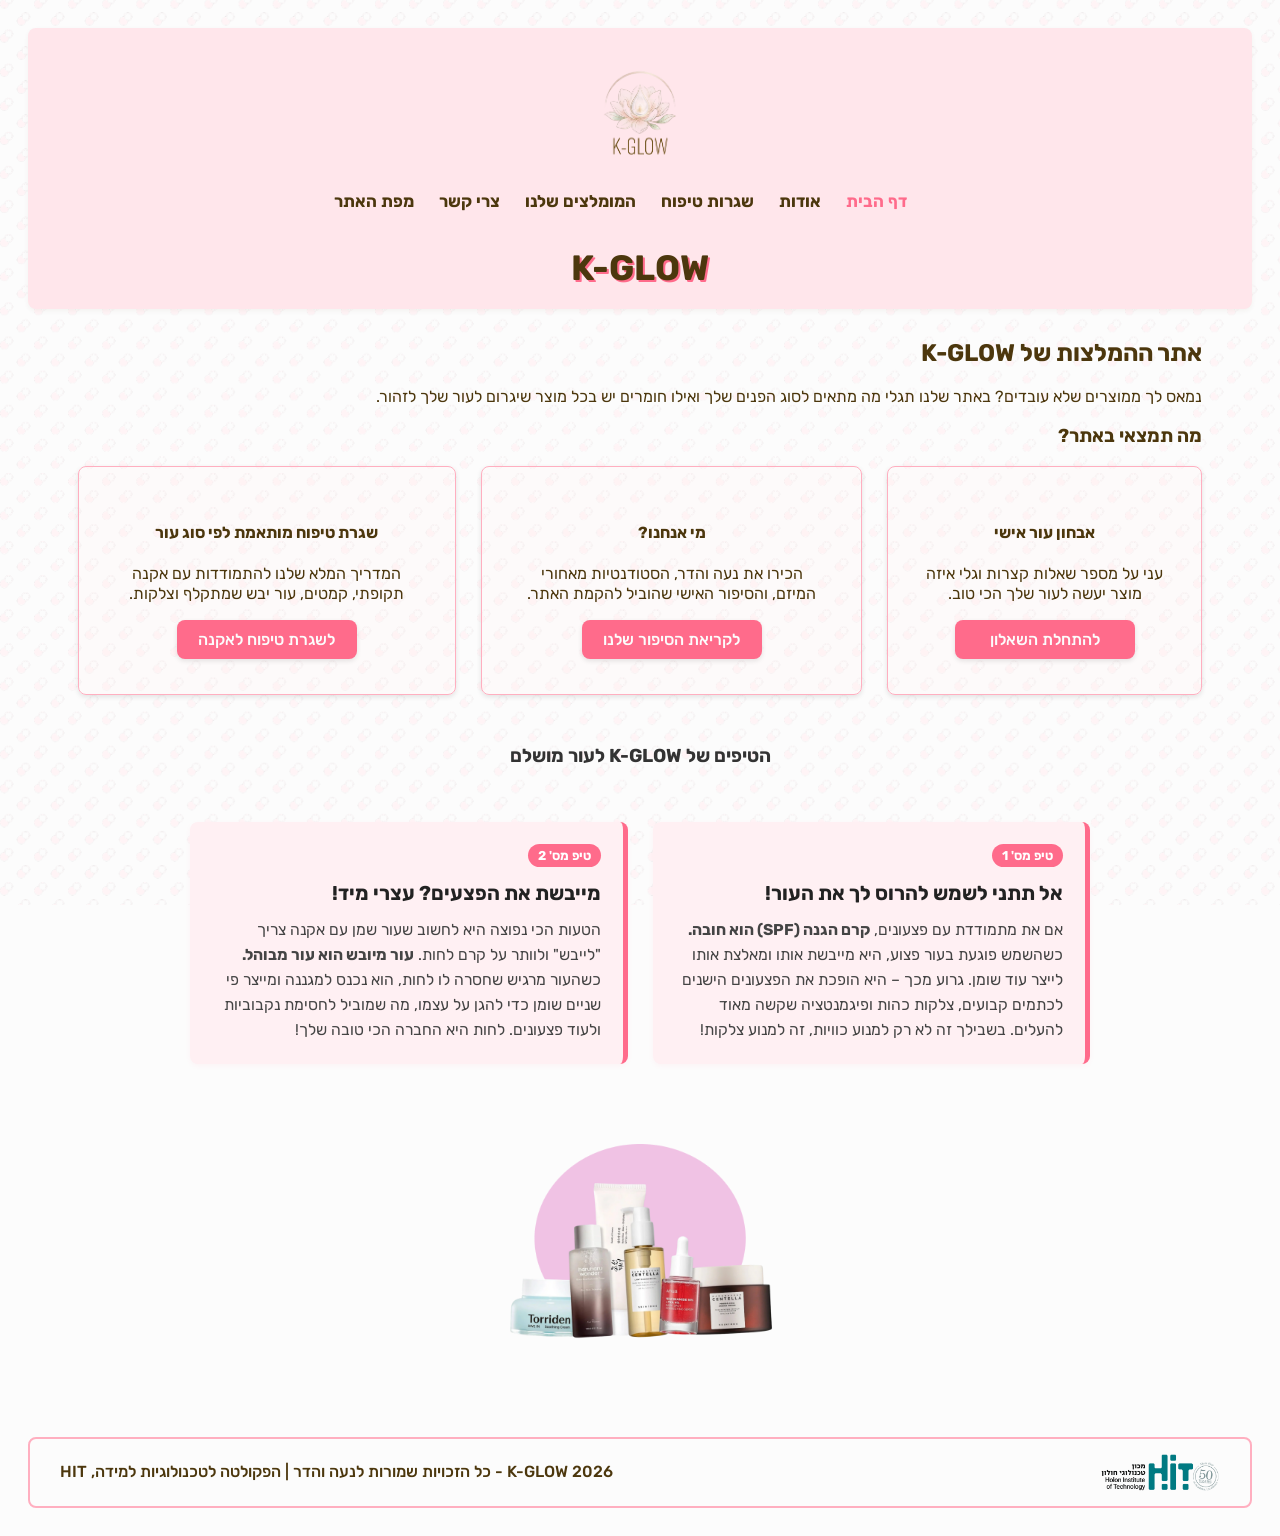
<file: index.html>
﻿<!doctype html>
<html lang="he" dir="rtl">
<head>
    <meta charset="utf-8" />
    <title>K-GLOW | עמוד הבית</title>
    <meta name="description" content="ברוכות הבאות ל-K-GLOW, המצפן שלכן לשגרת טיפוח פנים מנצחת, פשוטה ומותאמת אישית לכל סוגי העור." />
    <meta name="keywords" content="טיפוח פנים, סקין קאר, אקנה, שגרת טיפוח, קוסמטיקה קוריאנית, K-beauty, אבחון עור" />
    <meta name="author" content="נעה והדר" />
    <meta name="viewport" content="width=device-width, initial-scale=1.0, user-scalable=yes">
    <!-- CSS -->
    <link href="styles/myStyle.css" rel="stylesheet" />

    <!-- Scripts -->
    <script src="jScripts/JavaScript.js" type="text/javascript"></script>

    <link rel="icon"  href="img/favicon.png">
</head>
<body>
<div id="container">

    <!-- HEADER מאוחד - זהה במבנהו לשאר עמודי האתר -->
    <header>
        <!-- הלוגו של האתר (יופיע מימין) -->
        <!-- הלוגו של האתר (יופיע מימין) -->
        
            <img src="img/k-glow-logo.png" alt="K-glow Logo" class="ourLogo">
        
        <nav>
            <ul>
                <li><a class="active">דף הבית</a></li>
                <li><a href="about.html">אודות</a></li>
                <li class="dropdown">
                    <a href="#">שגרות טיפוח</a>                <!-- הרשימה הנפתחת חבויה בתוך ה-li -->
                    <ul class="dropdown-menu">
                        <li><a href="form.html">שאלון סוג עור</a></li>
                        <li><a href="acne.html">עור אקנתי</a></li>
                        <li><a href="#" class="disabled-link">עור יבש</a></li>
                        <li><a href="#" class="disabled-link">עור מעורב</a></li>
                        <li><a href="#" class="disabled-link">עור בוגר</a></li>
                        <li><a href="#" class="disabled-link">פיגמנטציה</a></li>
                    </ul>
                </li>
                <li class="dropdown">
                    <a href="#">המומלצים שלנו</a>                <!-- הרשימה הנפתחת חבויה בתוך ה-li -->
                    <ul class="dropdown-menu">
                        <li><a href="skin1004.html">SKIN1004</a></li>
                        <li class="disabled-link">SOME BY MI</li>
                        <li class="disabled-link">Beauty of Joseon</li>
                        <li class="disabled-link">Anua</li>
                        <li class="disabled-link">iUNIK</li>
                        <li class="disabled-link">COSRX</li>
                        <li class="disabled-link">Cos de Baha</li>
                    </ul>
                </li>
                <li><a href="contactUs.html">צרי קשר</a></li>
                <li><a href="siteMap.html">מפת האתר</a></li>
            </ul>
        </nav>
        <h1>K-GLOW</h1>
    </header>

    <!-- התוכן המרכזי של עמוד הבית -->
    <main>
        <!-- אזור חגיגי/ברוכות הבאות (Hero Section) -->
        <section class="welcome-section">
            <h2>אתר ההמלצות של K-GLOW</h2>
            <p>
נמאס לך ממוצרים שלא עובדים? באתר שלנו תגלי מה מתאים לסוג הפנים שלך ואילו חומרים יש בכל מוצר שיגרום לעור שלך לזהור.
            </p>
         
        </section>

        <!-- אזור ניווט מהיר לעולמות התוכן באתר -->
        <section class="features-section">
            <h3>מה תמצאי באתר?</h3>
            <div class="features-grid">

                <div class="feature-card">
                    <h4> אבחון עור אישי</h4>
                    <p>עני על מספר שאלות קצרות וגלי איזה מוצר יעשה לעור שלך הכי טוב.</p>
                    <a href="form.html" class="card-link" target="_blank">להתחלת השאלון</a>
                </div>
                
                <div class="feature-card">
                    <h4> מי אנחנו?</h4>
                    <p>הכירו את נעה והדר, הסטודנטיות מאחורי המיזם, והסיפור האישי שהוביל להקמת האתר.</p>
                    <a href="about.html" class="card-link" target="_blank">לקריאת הסיפור שלנו</a>
                </div>
                <div class="feature-card">
                    <h4> שגרת טיפוח מותאמת לפי סוג עור</h4>
                    <p>המדריך המלא שלנו להתמודדות עם אקנה תקופתי, קמטים, עור יבש שמתקלף וצלקות.</p>
                    <a href="acne.html" class="card-link" target="_blank">לשגרת טיפוח לאקנה</a>
                </div>
            </div>

        </section>
        <section class="tips-section">
            <h3 class="section-title"> הטיפים של K-GLOW לעור מושלם</h3>

            <div class="tips-grid">

                <div class="tip-card">
                    <div class="tip-badge"> טיפ מס' 1</div>
                    <h4>אל תתני לשמש להרוס לך את העור!</h4>
                    <p>
                        אם את מתמודדת עם פצעונים, <strong>קרם הגנה (SPF) הוא חובה.</strong> כשהשמש פוגעת בעור פצוע, היא מייבשת אותו ומאלצת אותו לייצר עוד שומן. גרוע מכך – היא הופכת את הפצעונים הישנים לכתמים קבועים, צלקות כהות ופיגמנטציה שקשה מאוד להעלים. בשבילך זה לא רק למנוע כוויות, זה למנוע צלקות!
                    </p>
                </div>

                <div class="tip-card">
                    <div class="tip-badge"> טיפ מס' 2</div>
                    <h4>מייבשת את הפצעים? עצרי מיד!</h4>
                    <p>
                        הטעות הכי נפוצה היא לחשוב שעור שמן עם אקנה צריך "לייבש" ולוותר על קרם לחות. <strong>עור מיובש הוא עור מבוהל.</strong> כשהעור מרגיש שחסרה לו לחות, הוא נכנס למגננה ומייצר פי שניים שומן כדי להגן על עצמו, מה שמוביל לחסימת נקבוביות ולעוד פצעונים. לחות היא החברה הכי טובה שלך!
                    </p>
                </div>

            </div>
        </section>
        <img src="img/all_products.png" alt="all products" id="allProducts">

    </main>

    <!-- פוטר האתר -->
    <footer>
        <p>2026 K-GLOW - כל הזכויות שמורות לנעה והדר | הפקולטה לטכנולוגיות למידה, HIT</p>
        <img src="img/logo-hit.png" alt="לוגו HIT - המכון הטכנולוגי חולון" class="college-logo">
    </footer>

</div>
</body>
</html>
</file>
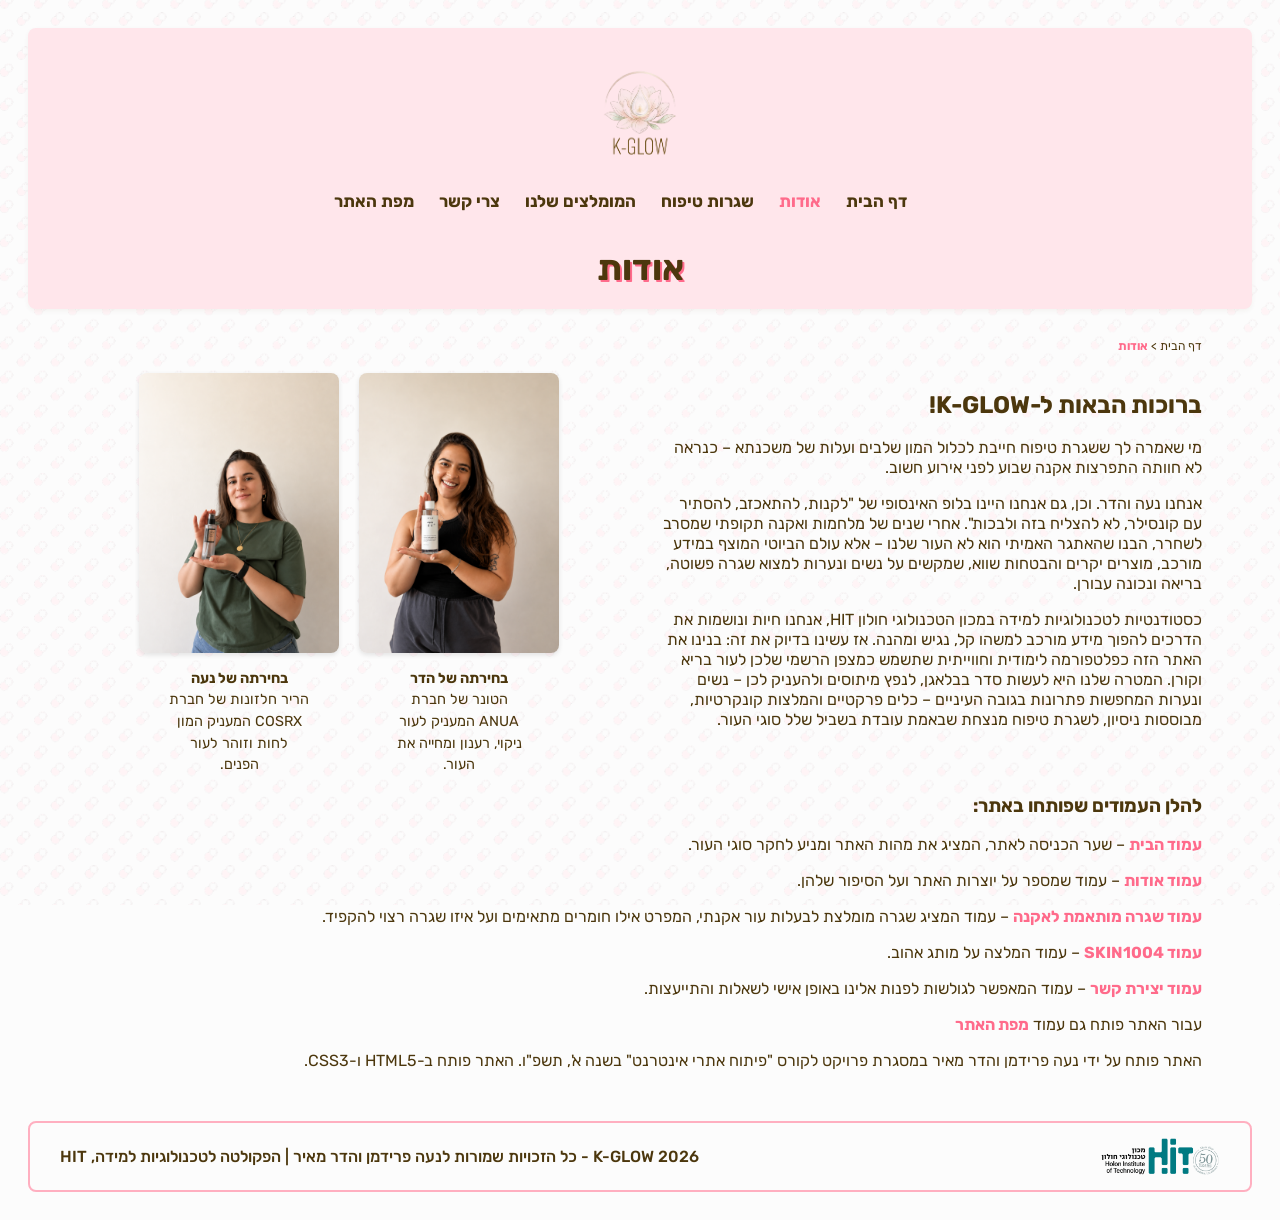
<file: about.html>
﻿<!doctype html>
<html lang="he" dir="rtl">
<head>
    <meta charset="utf-8" />
    <title>אודות</title>
    <meta name="description" content="דף אודות של אתר K-GLOW - המלצות לשגרת טיפול פנים מושלמת עבורכן, מאת נעה והדר" />
    <meta name="keywords" content="K-GLOW, skin care, סקין קר, מוצרים קוריאניים, חומצות, לחות, הגנה, אקנה, פיגמנטציה" />
    <meta name="author" content="נעה והדר" />
    <meta name="viewport" content="width=device-width, initial-scale=1.0, user-scalable=yes">
    <!-- CSS -->
    <!--<link href="styles/reset.css" rel="stylesheet" />-->
    <link href="styles/myStyle.css" rel="stylesheet" />

    <!-- Scripts -->
    <script src="jScripts/JavaScript.js" type="text/javascript">  </script>
    <link rel="icon"  href="img/favicon.png">
</head>
<body>
<div id="container">    
    <header>
        <a href="index.html">
                <img src="img/k-glow-logo.png" alt="K-glow Logo" class="ourLogo">
        </a>
        <nav>
            <ul>
                <li><a href="index.html">דף הבית</a></li>
                <li class="active">אודות</li>
                <li class="dropdown">
                    <a href="#">שגרות טיפוח</a>                <!-- הרשימה הנפתחת חבויה בתוך ה-li -->
                        <ul class="dropdown-menu">
                            <li><a href="form.html">שאלון סוג עור</a></li>
                            <li><a href="acne.html">עור אקנתי</a></li>
                            <li><a href="#" class="disabled-link">עור יבש</a></li>
                            <li><a href="#" class="disabled-link">עור מעורב</a></li>
                            <li><a href="#" class="disabled-link">עור בוגר</a></li>
                            <li><a href="#" class="disabled-link">פיגמנטציה</a></li>
                        </ul>
                </li>
                <li class="dropdown">
                    <a href="#">המומלצים שלנו</a>                <!-- הרשימה הנפתחת חבויה בתוך ה-li -->
                        <ul class="dropdown-menu">
                            <li><a href="skin1004.html">SKIN1004</a></li>
                            <li class="disabled-link">SOME BY MI</li>
                            <li class="disabled-link">Beauty of Joseon</li>
                            <li class="disabled-link">Anua</li>
                            <li class="disabled-link">iUNIK</li>
                            <li class="disabled-link">COSRX</li>
                            <li class="disabled-link">Cos de Baha</li>
                        </ul>
                </li>
                <li><a href="contactUs.html">צרי קשר</a></li>
                <li><a href="siteMap.html">מפת האתר</a></li>
            </ul>
        </nav>

        <h1>אודות</h1>
    </header>

    <div class="breadcrumb">
        <ol>
            <li><a href="index.html">דף הבית</a></li>
            <li><span class="currentPage">אודות</span></li>
        </ol>
    </div>

    
    <main>
        <section class="about-section">
            <div class="fixedAbout">
                <div class="sideBySide">
                    <div class="narrowText">
                    <h2>ברוכות הבאות ל-K-GLOW!</h2>
                    <p> מי שאמרה לך ששגרת טיפוח חייבת לכלול המון שלבים ועלות של משכנתא – כנראה לא חוותה התפרצות אקנה שבוע לפני אירוע חשוב. </p>
                    <p>אנחנו נעה והדר. וכן, גם אנחנו היינו בלופ האינסופי של "לקנות, להתאכזב, להסתיר עם קונסילר, לא להצליח בזה ולבכות". אחרי שנים של מלחמות ואקנה תקופתי שמסרב לשחרר, הבנו שהאתגר האמיתי הוא לא העור שלנו – אלא עולם הביוטי המוצף במידע מורכב, מוצרים יקרים והבטחות שווא, שמקשים על נשים ונערות למצוא שגרה פשוטה, בריאה ונכונה עבורן.
                    </p>
                    <p>כסטודנטיות לטכנולוגיות למידה במכון הטכנולוגי חולון HIT, אנחנו חיות ונושמות את הדרכים להפוך מידע מורכב למשהו קל, נגיש ומהנה. אז עשינו בדיוק את זה: בנינו את האתר הזה כפלטפורמה לימודית וחווייתית שתשמש כמצפן הרשמי שלכן לעור בריא וקורן. המטרה שלנו היא לעשות סדר בבלאגן, לנפץ מיתוסים ולהעניק לכן – נשים ונערות המחפשות פתרונות בגובה העיניים – כלים פרקטיים והמלצות קונקרטיות, מבוססות ניסיון, לשגרת טיפוח מנצחת שבאמת עובדת בשביל שלל סוגי העור.</p>
                </div>
                </div>
                <div class="sideBySide">
                    <figure class="figure">
                        <img src="img/hadars-choice.png" alt="ההמלצה של הדר - טונר ANUA" class="figuresChoice">
                        <figcaption class="image-caption"><strong>בחירתה של הדר</strong><br/> הטונר של חברת ANUA המעניק לעור ניקוי, רענון ומחייה את העור.</figcaption>
                    </figure>
                    <figure class="figure">
                        <img src="img/noas-choice.png" alt="ההמלצה של נעה - ריר חלזונות COSRX" class="figuresChoice">
                        <figcaption class="image-caption"><strong>בחירתה של נעה</strong><br/> הריר חלזונות של חברת COSRX המעניק המון לחות וזוהר לעור הפנים.</figcaption>
                    </figure>
                </div>
            </div>
        </section>
        <section>
            <h3>להלן העמודים שפותחו באתר:</h3>
            <p><a href="index.html" class="developedPages">עמוד הבית</a> – שער הכניסה לאתר, המציג את מהות האתר ומניע לחקר סוגי העור.</p>
            <p><a href="about.html" class="developedPages">עמוד אודות</a> – עמוד שמספר על יוצרות האתר ועל הסיפור שלהן.</p>
            <p><a href="Acne.html" class="developedPages">עמוד שגרה מותאמת לאקנה</a> – עמוד המציג שגרה מומלצת לבעלות עור אקנתי, המפרט אילו חומרים מתאימים ועל איזו שגרה רצוי להקפיד.</p>
            <p><a href="skin1004.html" class="developedPages">עמוד SKIN1004</a> – עמוד המלצה על מותג אהוב.</p>
            <p><a href="contactUs.html" class="developedPages">עמוד יצירת קשר</a> – עמוד המאפשר לגולשות לפנות אלינו באופן אישי לשאלות והתייעצות.</p>
            <p class="sitemap-link-container"> עבור האתר פותח גם עמוד <a href="siteMap.html" class="developedPages">מפת האתר</a></p>
            <p>האתר פותח על ידי נעה פרידמן והדר מאיר במסגרת פרויקט לקורס "פיתוח אתרי אינטרנט" בשנה א', תשפ"ו. האתר פותח ב-HTML5 ו-CSS3.</p>
        </section>
    </main>
        <footer>
            <p> 2026 K-GLOW - כל הזכויות שמורות לנעה פרידמן והדר מאיר | הפקולטה לטכנולוגיות למידה, HIT</p>
            <img src="img/logo-hit.png" alt="לוגו HIT - המכון הטכנולוגי חולון" class="college-logo">
        </footer>
    </div>
</body>
</html>
</file>
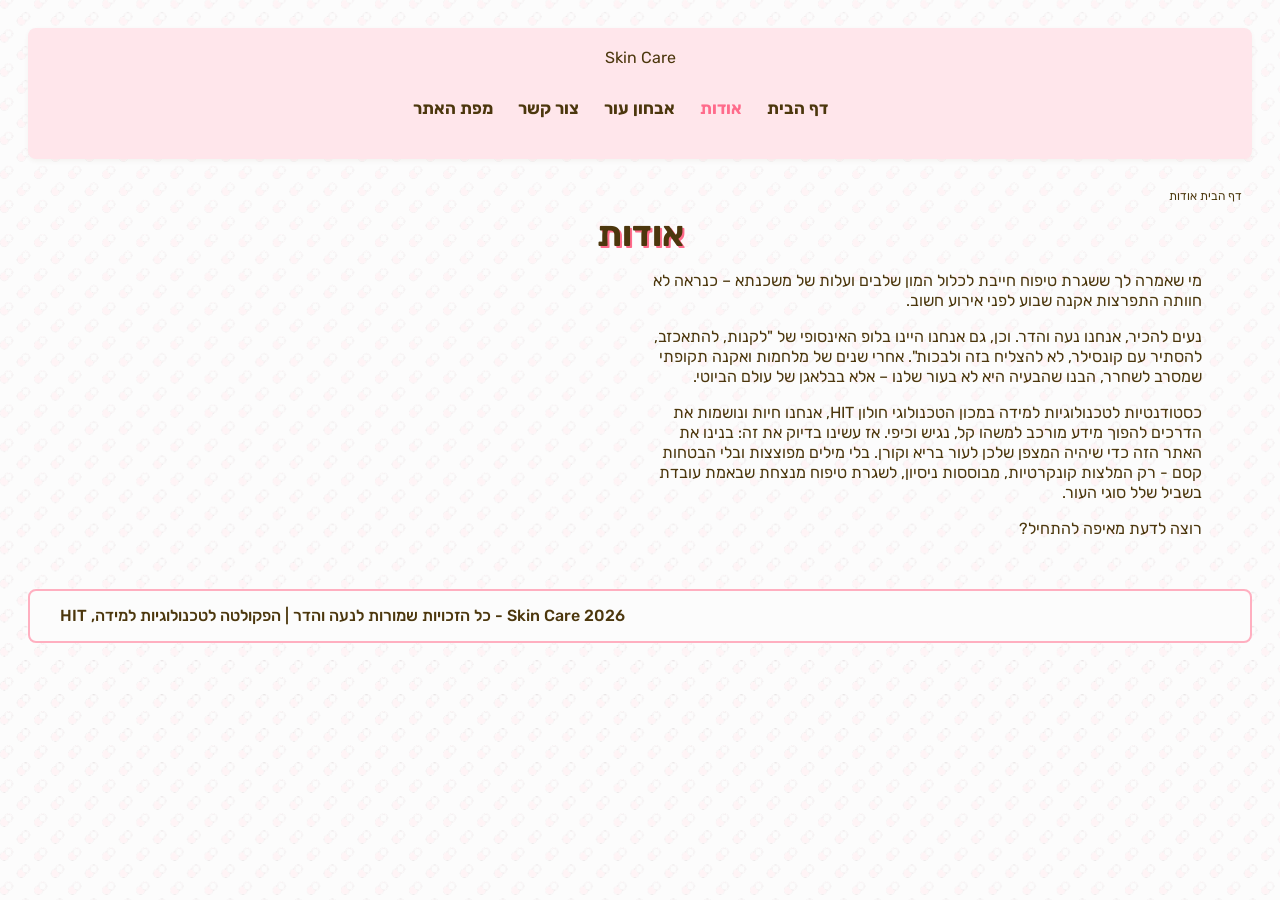
<file: about.html.html>
﻿<!doctype html>
<html lang="he" dir="rtl">
<head>
    <meta charset="utf-8" />
    <title>Skin Care - אודות</title>
    <meta name="description" content="דף אודות של אתר Skin Care - המלצות לשגרת טיפול פנים מושלמת עבורכן מאת נעה והדר" />
    <meta name="keywords" content="טיפוח, אקנה, שגרת טיפוח, עור הפנים, Skin Care, אודות" />
    <meta name="author" content="נעה והדר" />
    <meta name="viewport" content="width=device-width, initial-scale=1.0, user-scalable=yes">
    <link href="styles/myStyle.css" rel="stylesheet" />

    <script src="jScripts/JavaScript.js" type="text/javascript"></script>
</head>
<body>
<div id="container">

    <header>
        <div class="logo"><span>Skin Care</span></div>
        <nav>
            <ul>
                <li><a href="index.html">דף הבית</a></li>
                <li><a href="about.html" class="active">אודות</a></li>
                <li><a href="diagnostic.html">אבחון עור</a></li>
                <li><a href="contactUs.html">צור קשר</a></li>
                <li><a href="sitemap.html">מפת האתר</a></li>
            </ul>
        </nav>
    </header>

    <div class="breadcrumb">
        <a href="index.html">דף הבית</a> <span>אודות</span>
    </div>

    <main>
        <section class="about-section">
            <h1>אודות</h1>

            <div class="about-content">
                <p class="welcome-text">מי שאמרה לך ששגרת טיפוח חייבת לכלול המון שלבים ועלות של משכנתא – כנראה לא חוותה התפרצות אקנה שבוע לפני אירוע חשוב. </p>

                <p>נעים להכיר, אנחנו נעה והדר. וכן, גם אנחנו היינו בלופ האינסופי של "לקנות, להתאכזב, להסתיר עם קונסילר, לא להצליח בזה ולבכות". אחרי שנים של מלחמות ואקנה תקופתי שמסרב לשחרר, הבנו שהבעיה היא לא בעור שלנו – אלא בבלאגן של עולם הביוטי.</p>

                <p>כסטודנטיות לטכנולוגיות למידה במכון הטכנולוגי חולון HIT, אנחנו חיות ונושמות את הדרכים להפוך מידע מורכב למשהו קל, נגיש וכיפי. אז עשינו בדיוק את זה: בנינו את האתר הזה כדי שיהיה המצפן שלכן לעור בריא וקורן. בלי מילים מפוצצות ובלי הבטחות קסם - רק המלצות קונקרטיות, מבוססות ניסיון, לשגרת טיפוח מנצחת שבאמת עובדת בשביל שלל סוגי העור.</p>

                <p class="cta-text">רוצה לדעת מאיפה להתחיל?</p>
            </div>
        </section>
    </main>

    <footer>
        <p> 2026 Skin Care - כל הזכויות שמורות לנעה והדר | הפקולטה לטכנולוגיות למידה, HIT</p>
    </footer>

</div>
</body>
</html>
</file>
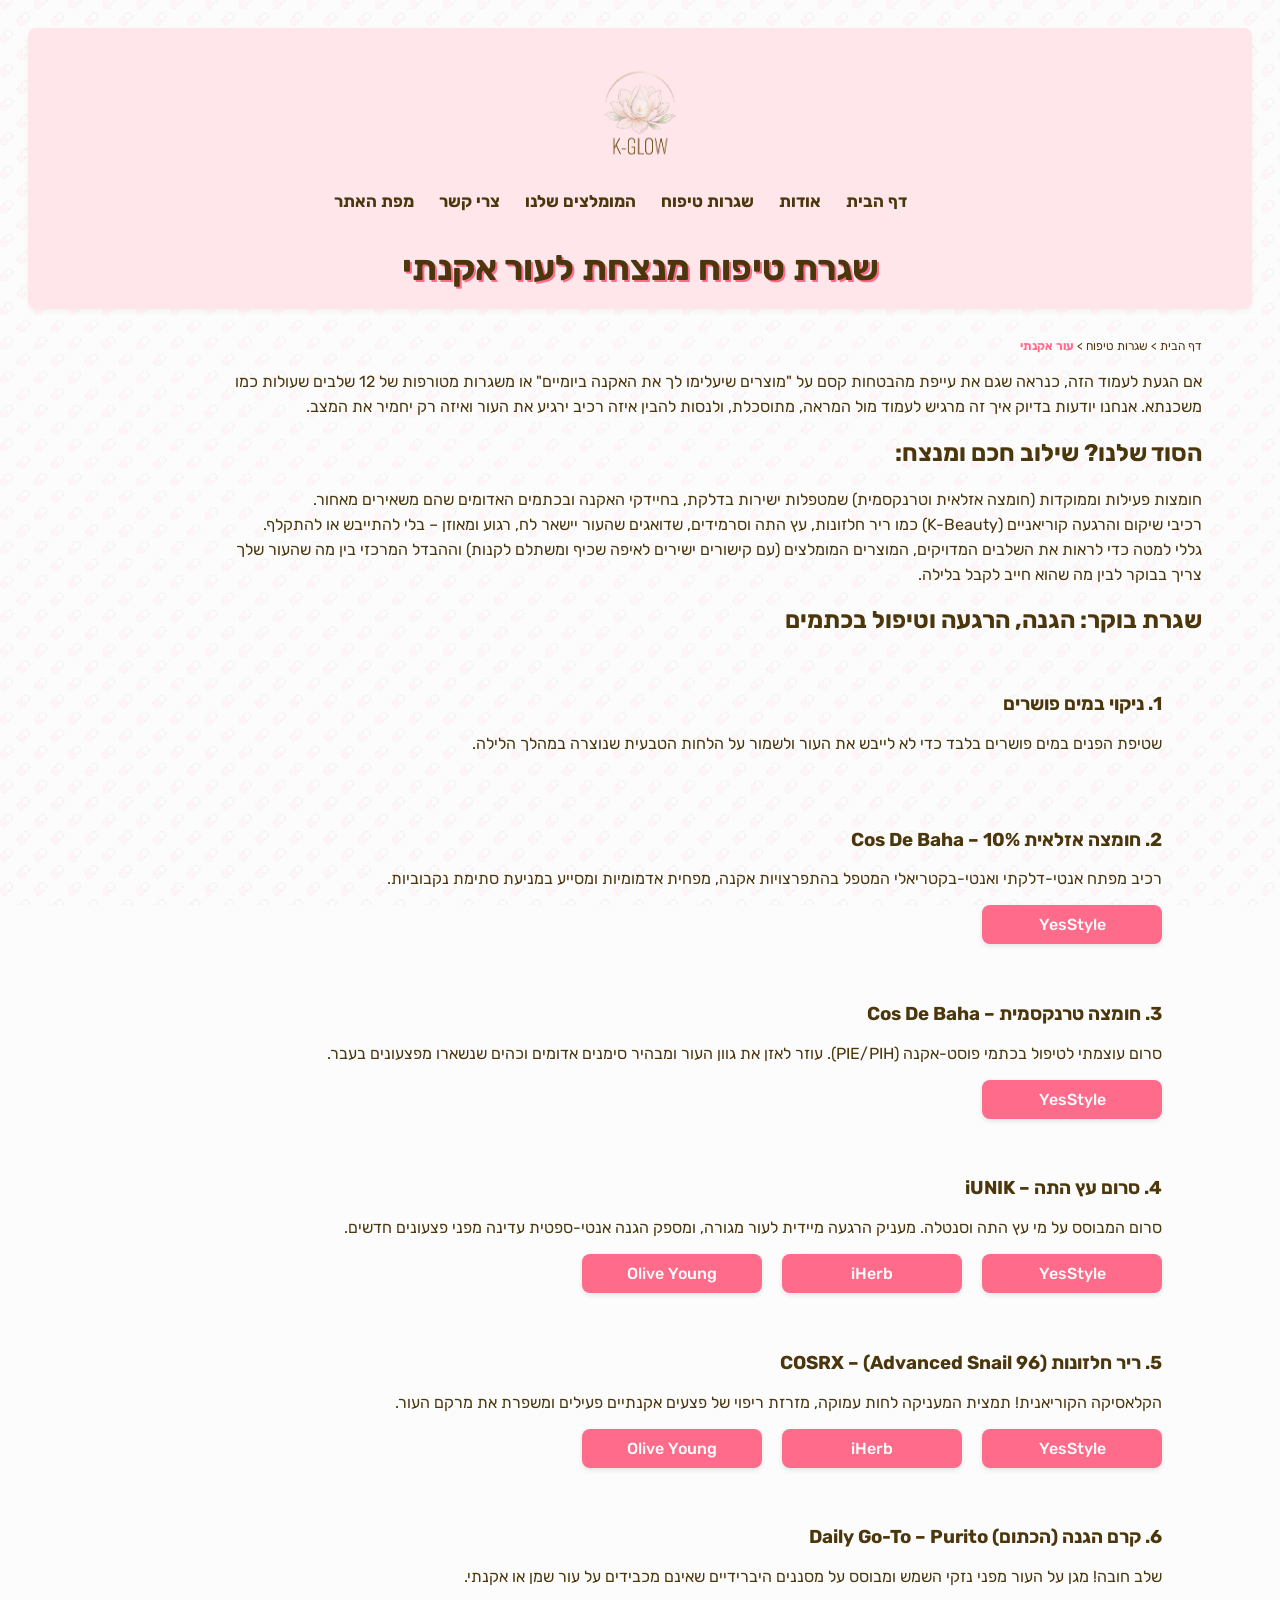
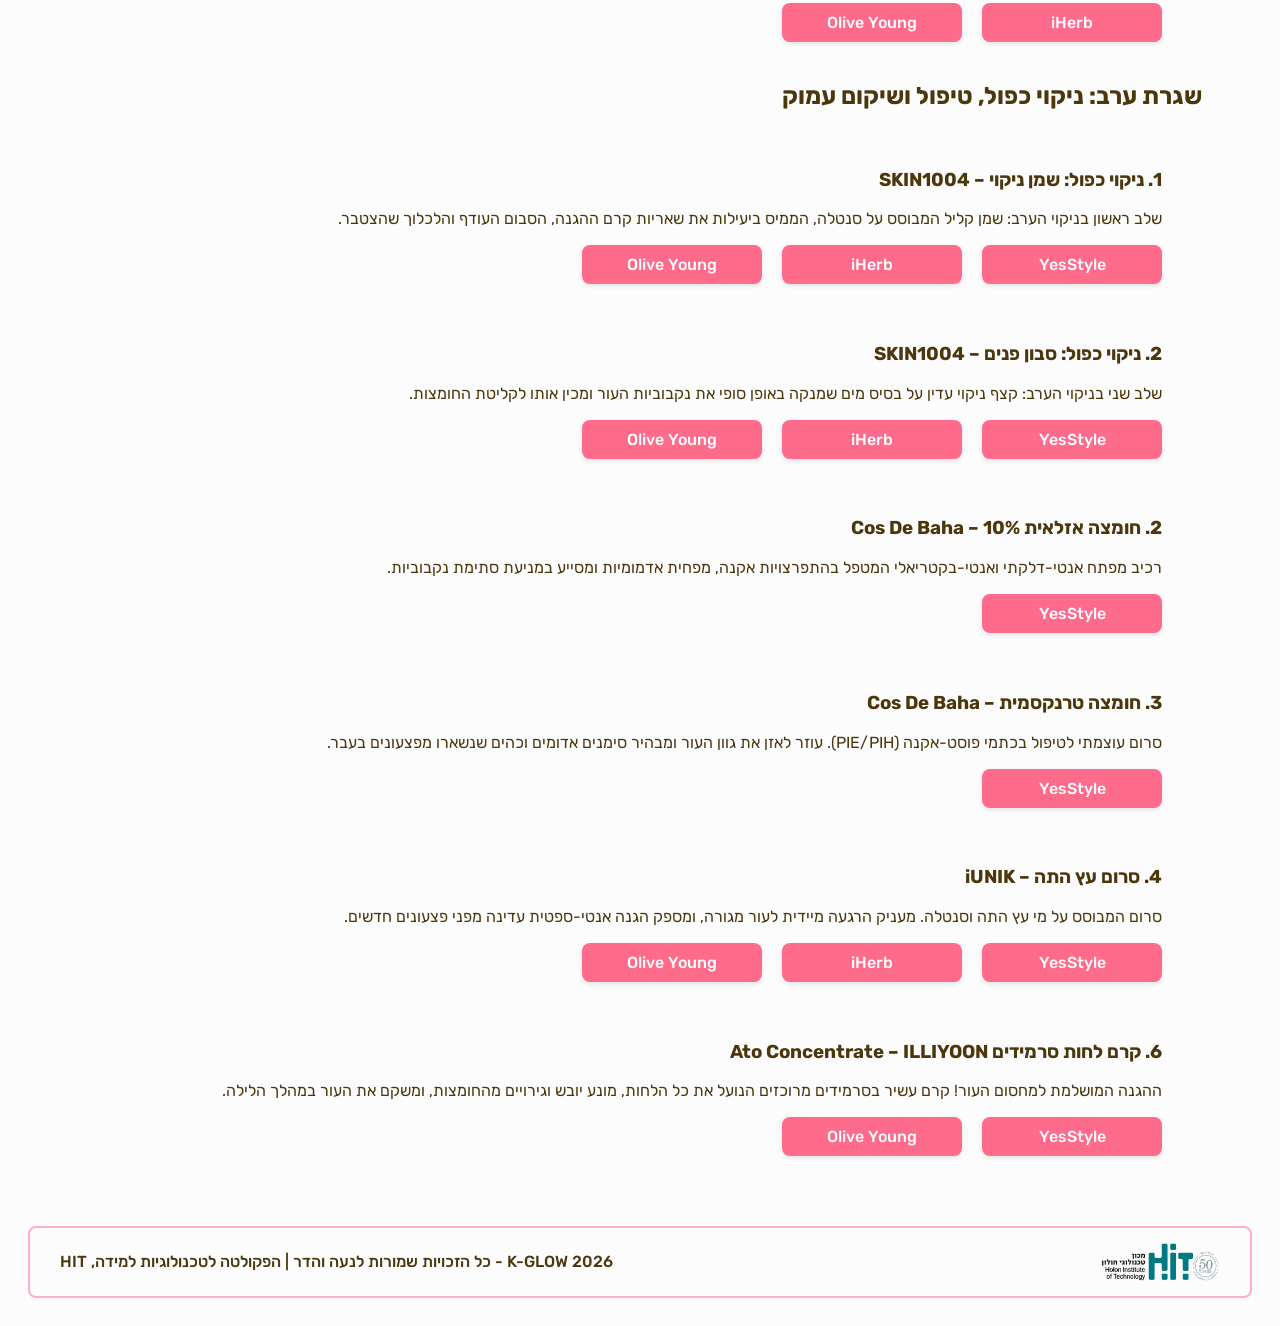
<file: Acne.html>
﻿<!doctype html>
<html lang="he" dir="rtl">
<head>
    <meta charset="utf-8" />
    <title>שגרת טיפוח מנצחת לעור אקנתי</title>
    <meta name="description" content="שגרת טיפוח בוקר וערב מותאמת אישית לעור עם אקנה, המבוססת על חומצות פעילות ומוצרים קוריאניים מובילים כולל קישורי רכישה." />
    <meta name="keywords" content="אקנה, חומצה אזלאית, חומצה טרנקסמית, סרום  עץ התה, לחות, קוסמטיקה קוריאנית, Cos de Baha, Skin Care" />
    <meta name="author" content="נעה והדר" />
    <meta name="viewport" content="width=device-width, initial-scale=1.0, user-scalable=yes">
    <!-- CSS -->
    <link href="styles/myStyle.css" rel="stylesheet" />

    <!-- Scripts -->
    <script src="jScripts/JavaScript.js" type="text/javascript"></script>
    <link rel="icon"  href="img/favicon.png">
</head>

<body>
<div id="container">
    <header>
        <!-- הלוגו של האתר (יופיע מימין) -->
        <a href="index.html" class="ourLogo">
            <img src="img/k-glow-logo.png" alt="K-glow Logo" class="ourLogo">
        </a>
        <!-- תפריט הניווט הראשי של האתר -->
        <nav>
            <ul>
                <li><a href="index.html">דף הבית</a></li>
                <li><a href="about.html">אודות</a></li>
                <li class="dropdown">
                    <a href="#">שגרות טיפוח</a>                <!-- הרשימה הנפתחת חבויה בתוך ה-li -->
                    <ul class="dropdown-menu">
                        <li><a href="form.html">שאלון סוג עור</a></li>
                        <li class="disabled-link">עור אקנתי</li>
                        <li><a href="#" class="disabled-link">עור יבש</a></li>
                        <li><a href="#" class="disabled-link">עור מעורב</a></li>
                        <li><a href="#" class="disabled-link">עור בוגר</a></li>
                        <li><a href="#" class="disabled-link">פיגמנטציה</a></li>
                    </ul>
                </li>
                <li class="dropdown">
                    <a href="#">המומלצים שלנו</a>                <!-- הרשימה הנפתחת חבויה בתוך ה-li -->
                    <ul class="dropdown-menu">
                        <li><a href="skin1004.html">SKIN1004</a></li>
                        <li class="disabled-link">SOME BY MI</li>
                        <li class="disabled-link">Beauty of Joseon</li>
                        <li class="disabled-link">Anua</li>
                        <li class="disabled-link">iUNIK</li>
                        <li class="disabled-link">COSRX</li>
                        <li class="disabled-link">Cos de Baha</li>
                    </ul>
                </li>
                <li><a href="contactUs.html">צרי קשר</a></li>
                <li><a href="siteMap.html">מפת האתר</a></li>
            </ul>
        </nav>

        <h1>שגרת טיפוח מנצחת לעור אקנתי</h1>
    </header>



    <div class="breadcrumb">
        <ol>
            <li><a href="index.html">דף הבית</a></li>
            <li>שגרות טיפוח</li>
            <li><span class="currentPage">עור אקנתי</span></li>
        </ol>
    </div>
    
    <!-- התוכן המרכזי של העמוד -->
    <main>
        <!-- פסקת המבוא וההסבר (הוצאה מתוך ה-header הישן למקום הנכון) -->
        <section >
            <p class="narrowText">
                אם הגעת לעמוד הזה, כנראה שגם את עייפת מהבטחות קסם על "מוצרים שיעלימו לך את האקנה ביומיים" או משגרות מטורפות של 12 שלבים שעולות כמו משכנתא. אנחנו יודעות בדיוק איך זה מרגיש לעמוד מול המראה, מתוסכלת, ולנסות להבין איזה רכיב ירגיע את העור ואיזה רק יחמיר את המצב.
                <br/>
                <h2>הסוד שלנו? שילוב חכם ומנצח:</h2>
            <p class="narrowText">                חומצות פעילות וממוקדות (חומצה אזלאית וטרנקסמית) שמטפלות ישירות בדלקת, בחיידקי האקנה ובכתמים האדומים שהם משאירים מאחור.
                <br/>
                רכיבי שיקום והרגעה קוריאניים (K-Beauty) כמו ריר חלזונות, עץ התה וסרמידים, שדואגים שהעור יישאר לח, רגוע ומאוזן – בלי להתייבש או להתקלף.
                <br/>
                גללי למטה כדי לראות את השלבים המדויקים, המוצרים המומלצים (עם קישורים ישירים לאיפה שכיף ומשתלם לקנות) וההבדל המרכזי בין מה שהעור שלך צריך בבוקר לבין מה שהוא חייב לקבל בלילה.
            </p>
        </section>

        <!-- אזור שגרת בוקר -->
        <section class="morningRoutine">
            <h2>שגרת בוקר: הגנה, הרגעה וטיפול בכתמים️</h2>
            <div class="routineStages">

 


                <article class="stage">
                    <div class="sideBySide">
                        <div >
                            <img src="img/water.png" alt="water faucet" class="acneSkinCare">
                        </div>
                        <div>
                            <h3>1. ניקוי במים פושרים</h3>
                            <p>שטיפת הפנים במים פושרים בלבד כדי לא לייבש את העור ולשמור על הלחות הטבעית שנוצרה במהלך הלילה.</p>
                        </div>
                    </div>
                </article>
                
                <article class="stage">
                    <div class="sideBySide">
                        <div >
                            <img src="img/az.png" alt="Cos De Baha Azelaic Acid 10%" class="acneSkinCare">
                        </div>
                        <div>
                            <h3>2. חומצה אזלאית 10% – Cos De Baha</h3>
                            <p>רכיב מפתח אנטי-דלקתי ואנטי-בקטריאלי המטפל בהתפרצויות אקנה, מפחית אדמומיות ומסייע במניעת סתימת נקבוביות.</p>
                            <div class="purchase-buttons">
                            <a href="https://www.yesstyle.com/en/cos-de-baha-az-azelaic-acid-10-serum-30ml/info.html/pid.1103824132" target="_blank">
                                <span class="btn">YesStyle</span>
                            </a>
                            </div>
                        </div>
                    </div>
                </article>

                <article class="stage">
                    <div class="sideBySide">
                        <div >
                            <img src="img/tnx.png" alt="Cos De Baha Tranexamic Acid" class="acneSkinCare">
                        </div>
                        <div>
                            <h3>3. חומצה טרנקסמית – Cos De Baha</h3>
                            <p>סרום עוצמתי לטיפול בכתמי פוסט-אקנה (PIE/PIH). עוזר לאזן את גוון העור ומבהיר סימנים אדומים וכהים שנשארו מפצעונים בעבר.</p>
                            <div class="purchase-buttons">
                                <a href="https://www.yesstyle.com/en/cos-de-baha-t15-serum-30ml-30ml/info.html/pid.1133162015" target="_blank">
                                    <span class="btn">YesStyle</span>
                                </a>
                            </div>
                        </div>
                    </div>
                </article>

                <article class="stage">
                    <div class="sideBySide">
                        <div >
                            <img src="img/iunik.png" alt="iUNIK Tea Tree Relief Serum" class="acneSkinCare">
                        </div>
                        <div>
                            <h3>4. סרום עץ התה – iUNIK</h3>
                            <p>סרום המבוסס על מי עץ התה וסנטלה. מעניק הרגעה מיידית לעור מגורה, ומספק הגנה אנטי-ספטית עדינה מפני פצעונים חדשים.</p>
                            <div class="purchase-buttons">
                                <a href="https://www.yesstyle.com/en/iunik-tea-tree-relief-serum-50ml-50ml/info.html/pid.1064305739" target="_blank">
                                    <span class="btn">YesStyle</span>
                                </a>
                                <a href="https://il.iherb.com/pr/iunik-tea-tree-relief-serum-all-skin-type-1-69-fl-oz-50-ml/160721" target="_blank">
                                    <span class="btn">iHerb</span>
                                </a>
                                <a href="https://global.oliveyoung.com/product/detail?prdtNo=GA240523480" target="_blank">
                                    <span class="btn">Olive Young</span>

                                </a>
                            </div>
                        </div>
                    </div>
                </article>

                <article class="stage">
                    <div class="sideBySide">
                        <div >
                            <img src="img/snail.png" alt="COSRX Advanced Snail 96 Mucin Power Essence" class="acneSkinCare">
                        </div>
                        <div>
                            <h3>5. ריר חלזונות (Advanced Snail 96) – COSRX</h3>
                            <p>הקלאסיקה הקוריאנית! תמצית המעניקה לחות עמוקה, מזרזת ריפוי של פצעים אקנתיים פעילים ומשפרת את מרקם העור.</p>
                            <div class="purchase-buttons">
                                <a href="https://www.yesstyle.com/en/cosrx-advanced-snail-96-mucin-power-essence-100ml/info.html/pid.1052684695" target="_blank">
                                    <span class="btn">YesStyle</span>
                                </a>
                                <a href="https://il.iherb.com/pr/cosrx-advanced-snail-96-mucin-power-essence-3-38-fl-oz-100-ml/77208" target="_blank">
                                    <span class="btn">iHerb</span>
                                </a>
                                <a href="https://global.oliveyoung.com/product/detail?prdtNo=GA210000530" target="_blank">
                                    <span class="btn">Olive Young</span>
                                </a>
                            </div>
                        </div>
                    </div>
                </article>

                <article class="stage">
                    <div class="sideBySide">
                        <div >
                            <img src="img/purito.png" alt="Purito Daily Go-To Sunscreen" class="acneSkinCare">
                        </div>
                        <div>
                            <h3>6. קרם הגנה (הכתום) Daily Go-To – Purito</h3>
                            <p>שלב חובה! מגן על העור מפני נזקי השמש ומבוסס על מסננים היברידיים שאינם מכבידים על עור שמן או אקנתי.</p>
                            <div class="purchase-buttons">
                                <a href="https://www.yesstyle.com/en/purito-seoul-daily-soft-touch-sunscreen-60ml/info.html/pid.1128316294" target="_blank">
                                    <span class="btn">iHerb</span>
                                </a>
                                <a href="https://global.oliveyoung.com/product/detail?prdtNo=GA240624170" target="_blank">
                                    <span class="btn">Olive Young</span>
                                </a>
                            </div>
                        </div>
                    </div>
                </article>

               
            </div>
        </section>

        <!-- אזור שגרת ערב -->
        <section class="eveningRoutine">
            <div class="routineStages">
                <h2>שגרת ערב: ניקוי כפול, טיפול ושיקום עמוק</h2>
                <div class="products-container">


                    <article class="stage">
                        <div class="sideBySide">
                            <div >
                                <img src="img/cleanse2.png" alt="SKIN1004 Madagascar Centella Light Cleansing Oil" class="acneSkinCare">
                            </div>
                            <div>
                                <h3>1. ניקוי כפול: שמן ניקוי – SKIN1004</h3>
                                <p>שלב ראשון בניקוי הערב: שמן קליל המבוסס על סנטלה, הממיס ביעילות את שאריות קרם ההגנה, הסבום העודף והלכלוך שהצטבר.</p>
                                <div class="purchase-buttons">
                                    <a href="https://www.yesstyle.com/en/skin1004-madagascar-centella-light-cleansing-oil-200ml/info.html/pid.1077182361" target="_blank">
                                        <span class="btn">YesStyle</span>
                                    </a>
                                    <a href="https://il.iherb.com/pr/skin1004-madagascar-centella-light-cleansing-oil-6-76-fl-oz-200-ml/108337" target="_blank">
                                        <span class="btn">iHerb</span>
                                    </a>
                                    <a href="https://global.oliveyoung.com/product/detail?prdtNo=GA220113369" target="_blank">
                                        <span class="btn">Olive Young</span>
                                    </a>
                                </div>
                            </div>
                        </div>
                    </article>


                    <article class="stage">
                        <div class="sideBySide">
                            <div >
                                <img src="img/cleanse1.png" alt="SKIN1004 Madagascar Centella Ampoule Foam" class="acneSkinCare">
                            </div>
                            <div>
                                <h3>2. ניקוי כפול: סבון פנים – SKIN1004</h3>
                                <p>שלב שני בניקוי הערב: קצף ניקוי עדין על בסיס מים שמנקה באופן סופי את נקבוביות העור ומכין אותו לקליטת החומצות.</p>
                                <div class="purchase-buttons">
                                    <a href="https://www.yesstyle.com/en/skin1004-madagascar-centella-ampoule-foam-125ml/info.html/pid.1077182367" target="_blank">
                                        <span class="btn">YesStyle</span>
                                    </a>
                                    <a href="https://il.iherb.com/pr/skin1004-madagascar-centella-ampoule-foam-4-22-fl-oz-125-ml/108347" target="_blank">
                                        <span class="btn">iHerb</span>
                                    </a>
                                    <a href="https://global.oliveyoung.com/product/detail?prdtNo=GA220113371" target="_blank">
                                        <span class="btn">Olive Young</span>
                                    </a>
                                </div>
                            </div>
                        </div>
                    </article>

                    

                    <article class="stage">
                        <div class="sideBySide">
                            <div >
                                <img src="img/az.png" alt="Cos De Baha Azelaic Acid 10%" class="acneSkinCare">
                            </div>
                            <div>
                                <h3>2. חומצה אזלאית 10% – Cos De Baha</h3>
                                <p>רכיב מפתח אנטי-דלקתי ואנטי-בקטריאלי המטפל בהתפרצויות אקנה, מפחית אדמומיות ומסייע במניעת סתימת נקבוביות.</p>
                                <div class="purchase-buttons">
                                    <a href="https://www.yesstyle.com/en/cos-de-baha-az-azelaic-acid-10-serum-30ml/info.html/pid.1103824132" target="_blank">
                                        <span class="btn">YesStyle</span>
                                    </a>
                                </div>
                            </div>
                        </div>
                    </article>

                    <article class="stage">
                        <div class="sideBySide">
                            <div >
                                <img src="img/tnx.png" alt="Cos De Baha Tranexamic Acid" class="acneSkinCare">
                            </div>
                            <div>
                                <h3>3. חומצה טרנקסמית – Cos De Baha</h3>
                                <p>סרום עוצמתי לטיפול בכתמי פוסט-אקנה (PIE/PIH). עוזר לאזן את גוון העור ומבהיר סימנים אדומים וכהים שנשארו מפצעונים בעבר.</p>
                                <div class="purchase-buttons">
                                    <a href="https://www.yesstyle.com/en/cos-de-baha-t15-serum-30ml-30ml/info.html/pid.1133162015" target="_blank">
                                        <span class="btn">YesStyle</span>
                                    </a>
                                </div>
                            </div>
                        </div>
                    </article>

                    <article class="stage">
                        <div class="sideBySide">
                            <div >
                                <img src="img/iunik.png" alt="iUNIK Tea Tree Relief Serum" class="acneSkinCare">
                            </div>
                            <div>
                                <h3>4. סרום עץ התה – iUNIK</h3>
                                <p>סרום המבוסס על מי עץ התה וסנטלה. מעניק הרגעה מיידית לעור מגורה, ומספק הגנה אנטי-ספטית עדינה מפני פצעונים חדשים.</p>
                                <div class="purchase-buttons">
                                    <a href="https://www.yesstyle.com/en/iunik-tea-tree-relief-serum-50ml-50ml/info.html/pid.1064305739" target="_blank">
                                        <span class="btn">YesStyle</span>
                                    </a>
                                    <a href="https://il.iherb.com/pr/iunik-tea-tree-relief-serum-all-skin-type-1-69-fl-oz-50-ml/160721" target="_blank">
                                        <span class="btn">iHerb</span>
                                    </a>
                                    <a href="https://global.oliveyoung.com/product/detail?prdtNo=GA240523480" target="_blank">
                                        <span class="btn">Olive Young</span>

                                    </a>
                                </div>
                            </div>
                        </div>
                    </article>


                    <article class="stage">
                        <div class="sideBySide">
                            <div >
                                <img src="img/illiyoon.png" alt="ILLIYOON Ceramide Ato Concentrate Cream" class="acneSkinCare">
                            </div>
                            <div>
                                <h3>6. קרם לחות סרמידים Ato Concentrate – ILLIYOON</h3>
                                <p>ההגנה המושלמת למחסום העור! קרם עשיר בסרמידים מרוכזים הנועל את כל הלחות, מונע יובש וגירויים מהחומצות, ומשקם את העור במהלך הלילה.</p>
                                <div class="purchase-buttons">
                                    <a href="https://www.yesstyle.com/en/illiyoon-ceramide-ato-concentrate-cream-mini-75ml/info.html/pid.1135298702" target="_blank">
                                        <span class="btn">YesStyle</span>
                                    </a>
                                    <a href="https://global.oliveyoung.com/product/detail?prdtNo=GA251034628" target="_blank">
                                        <span class="btn">Olive Young</span>
                                    </a>
                                </div>
                            </div>
                        </div>
                    </article>
                </div>
            </div>
        </section>
    </main>

    <!-- פוטר האתר -->
    <footer>
        <p>2026 K-GLOW - כל הזכויות שמורות לנעה והדר | הפקולטה לטכנולוגיות למידה, HIT</p>
        <img src="img/logo-hit.png" alt="לוגו HIT - המכון הטכנולוגי חולון" class="college-logo">
    </footer>

</div>
</body>
</html>
</file>
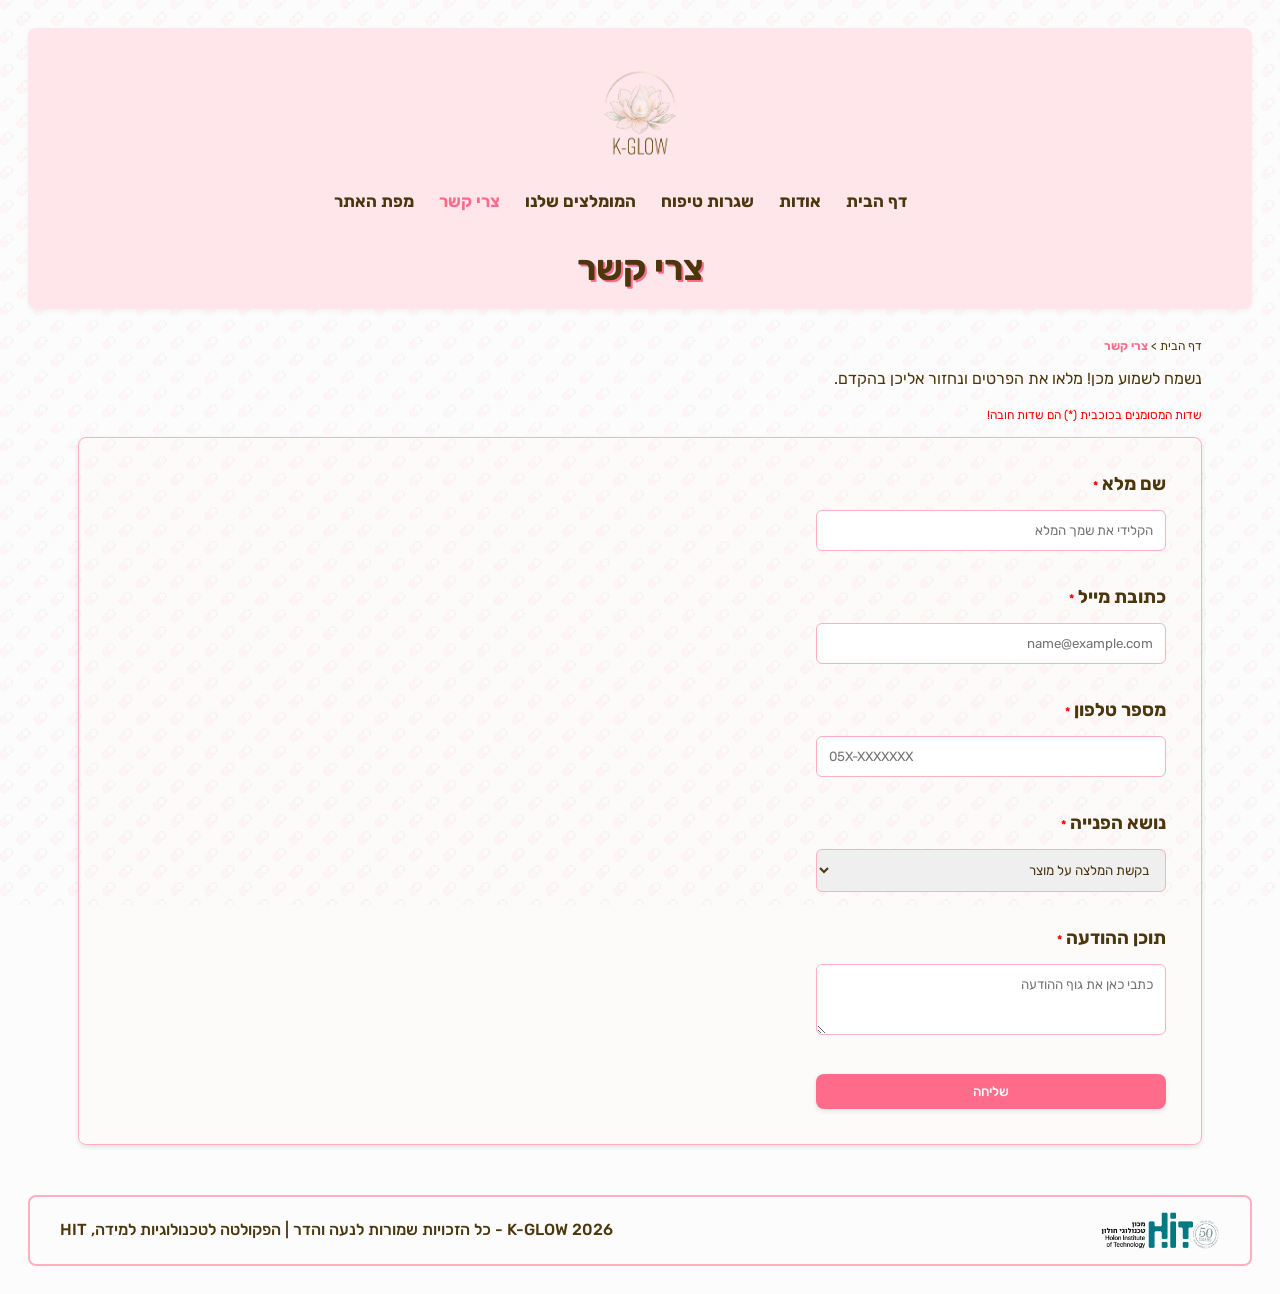
<file: contactUs.html>
﻿<!doctype html>
<html lang="he" dir="rtl">
<head>
    <meta charset="utf-8" />
    <title>צרי קשר</title>
    <meta name="description" content="דף צור קשר. צרו קשר עם נעה והדר לכל שאלה והתייעצות" />
    <meta name="keywords" content="צור קשר, יצירת קשר, המלצות, נעה והדר" />
    <meta name="author" content="נעה והדר" />
    <meta name="viewport" content="width=device-width, initial-scale=1.0, user-scalable=yes">
    <!-- CSS -->
    <!--<link href="styles/reset.css" rel="stylesheet" />-->
    <link href="styles/myStyle.css" rel="stylesheet" />

    <!-- Scripts -->
    <script src="jScripts/JavaScript.js" type="text/javascript">  </script>
    <link rel="icon"  href="img/favicon.png">
</head>
<body>
<div id="container">

    <header>
        <div class="logo">
            <a href="index.html">
                <img src="img/k-glow-logo.png" alt="K-glow Logo" class="ourLogo">
            </a>
        </div>

        <nav>
            <ul>
                <li><a href="index.html">דף הבית</a></li>
                <li><a href="about.html">אודות</a></li>
                <li class="dropdown">
                    <a href="#">שגרות טיפוח</a>                <!-- הרשימה הנפתחת חבויה בתוך ה-li -->
                    <ul class="dropdown-menu">
                        <li><a href="form.html">שאלון סוג עור</a></li>
                        <li><a href="acne.html">עור אקנתי</a></li>
                        <li><a href="#" class="disabled-link">עור יבש</a></li>
                        <li><a href="#" class="disabled-link">עור מעורב</a></li>
                        <li><a href="#" class="disabled-link">עור בוגר</a></li>
                        <li><a href="#" class="disabled-link">פיגמנטציה</a></li>
                    </ul>
                </li>
                <li class="dropdown">
                    <a href="#">המומלצים שלנו</a>                <!-- הרשימה הנפתחת חבויה בתוך ה-li -->
                    <ul class="dropdown-menu">
                        <li><a href="skin1004.html">SKIN1004</a></li>
                        <li class="disabled-link">SOME BY MI</li>
                        <li class="disabled-link">Beauty of Joseon</li>
                        <li class="disabled-link">Anua</li>
                        <li class="disabled-link">iUNIK</li>
                        <li class="disabled-link">COSRX</li>
                        <li class="disabled-link">Cos de Baha</li>
                    </ul>
                </li>
                <li><a class="active">צרי קשר</a></li>
                <li><a href="siteMap.html">מפת האתר</a></li>
            </ul>
        </nav>
        <h1>צרי קשר</h1>
    </header>

    <div class="breadcrumb">
        <ol>
            <li><a href="index.html">דף הבית</a></li>
            <li><span class="currentPage">צרי קשר</span></li>
        </ol>
    </div>

    <main>
        <section class="contactUsForm">
           

                <p>נשמח לשמוע מכן! מלאו את הפרטים ונחזור אליכן בהקדם.</p>
                <p class="required">שדות המסומנים בכוכבית (*) הם שדות חובה!</p>

                <form class="skinTypeForm">
                    <input type="hidden" id="myEmail" name="skinTypeForm" value="yourMail.com">
                    <div class="form-group">    
                        <label for="fullName">
                            שם מלא
                            <span class="required">*</span></label>
                            <input type="text" id="fullName" placeholder="הקלידי את שמך המלא" required>
                        
                    </div>
                    <div class="form-group">
                    <label for="userEmail">
                            כתובת מייל
                            <span class="required">*</span></label>
                            <input type="email" id="userEmail" placeholder="name@example.com" required>
                    </div>

                 
                    
                    <div class="form-group">

                    <label for="userPhone">
                            מספר טלפון
                            <span class="required">*</span> </label>
                            <input type="tel" id="userPhone" placeholder="05X-XXXXXXX" required>

                   </div>
                    <div class="form-group">

                    <label for="issue">
                            נושא הפנייה 
                            <span class="required">*</span></label>
                            <select id="issue" required>
                            <option value="2" selected>בקשת המלצה על מוצר</option>
                            <option value="3">שיתוף פעולה</option>
                            <option value="4">משוב על האתר</option>
                            <option value="5">אחר</option>
                        </select>
                    </div>

                    <div class="form-group">

                    <label for="userMessage">תוכן ההודעה <span class="required">*</span></label>

                            <textarea id="userMessage" rows="3" placeholder="כתבי כאן את גוף ההודעה" required></textarea>
                    </div>
                    <input type="submit" value="שליחה" id="formBtn">
                    <div id="feedback"></div>
                </form>
        </section>
    </main>

    <footer>
        <p> 2026 K-GLOW - כל הזכויות שמורות לנעה והדר | הפקולטה לטכנולוגיות למידה, HIT</p>
        <img src="img/logo-hit.png" alt="לוגו HIT - המכון הטכנולוגי חולון" class="college-logo">
    </footer>

</div>
</body>
</html>
</file>
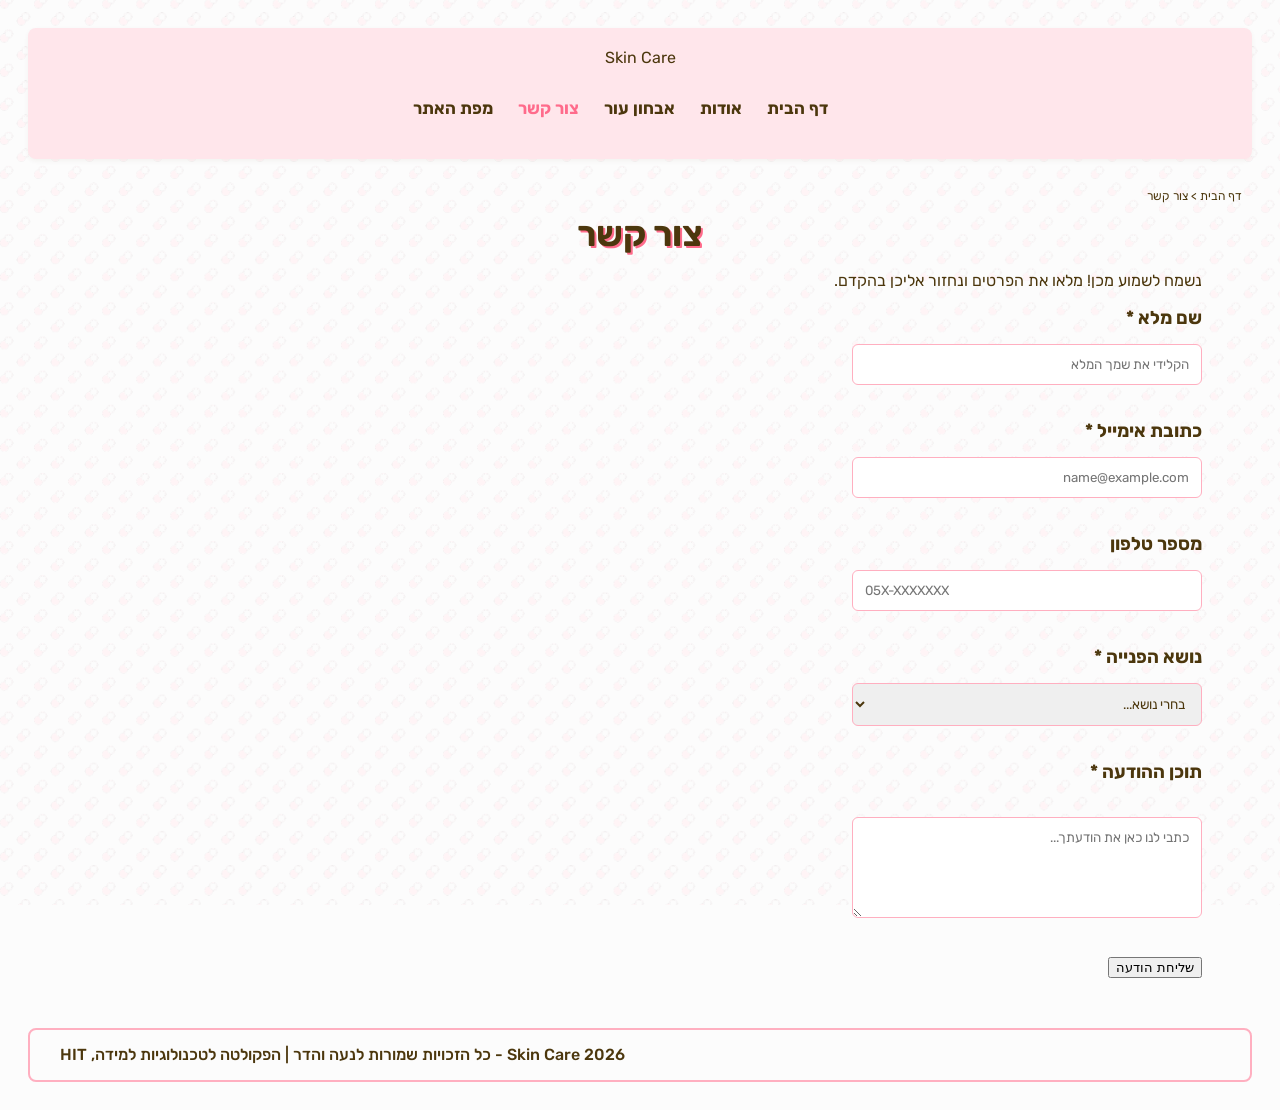
<file: contactUs.html.html>
﻿<!doctype html>
<html lang="he" dir="rtl">
<head>
    <meta charset="utf-8" />
    <title>Skin Care - צור קשר</title>
    <meta name="description" content="דף צור קשר - אתר Skin Care. צרו קשר עם נעה והדר לכל שאלה והתייעצות" />
    <meta name="keywords" content="צור קשר, טיפוח, יצירת קשר, המלצות, Skin Care" />
    <meta name="author" content="נעה והדר" />
    <meta name="viewport" content="width=device-width, initial-scale=1.0, user-scalable=yes">
    <link href="styles/myStyle.css" rel="stylesheet" />

    <script src="jScripts/JavaScript.js" type="text/javascript"></script>
</head>
<body>
<div id="container">

    <header>
        <div class="logo"><span>Skin Care</span></div>
        <nav>
            <ul>
                <li><a href="index.html">דף הבית</a></li>
                <li><a href="about.html">אודות</a></li>
                <li><a href="diagnostic.html">אבחון עור</a></li>
                <li><a href="contactUs.html" class="active">צור קשר</a></li>
                <li><a href="sitemap.html">מפת האתר</a></li>
            </ul>
        </nav>
    </header>

    <div class="breadcrumb">
        <a href="index.html">דף הבית</a> &gt; <span>צור קשר</span>
    </div>

    <main>
        <section class="contact-section">
            <h1>צור קשר</h1>

            <div class="form-container">
                <p class="form-intro">נשמח לשמוע מכן! מלאו את הפרטים ונחזור אליכן בהקדם.</p>

                <form action="#" method="POST">

                    <div class="form-group">
                        <label for="fullName">שם מלא <span class="required-star">*</span></label>
                        <input type="text" id="fullName" name="fullName" placeholder="הקלידי את שמך המלא" required>
                    </div>

                    <div class="form-group">
                        <label for="userEmail">כתובת אימייל <span class="required-star">*</span></label>
                        <input type="email" id="userEmail" name="userEmail" placeholder="name@example.com" required>
                    </div>

                    <div class="form-group">
                        <label for="userPhone">מספר טלפון</label>
                        <input type="tel" id="userPhone" name="userPhone" placeholder="05X-XXXXXXX">
                    </div>

                    <div class="form-group">
                        <label for="interest">נושא הפנייה <span class="required-star">*</span></label>
                        <select id="interest" name="interest" required>
                            <option value="" disabled selected>בחרי נושא...</option>
                            <option value="recommendation">בקשת המלצה על מוצר</option>
                            <option value="cooperation">שיתוף פעולה</option>
                            <option value="feedback">משוב על האתר</option>
                            <option value="other">אחר</option>
                        </select>
                    </div>

                    <div class="form-group">
                        <label for="userMessage">תוכן ההודעה <span class="required-star">*</span></label> <br/>
                        <textarea id="userMessage" name="userMessage" rows="5" placeholder="כתבי לנו כאן את הודעתך..." required></textarea>
                    </div>

                    <button type="submit" class="submit-btn">שליחת הודעה</button>
                </form>
            </div>
        </section>
    </main>

    <footer>
        <p> 2026 Skin Care - כל הזכויות שמורות לנעה והדר | הפקולטה לטכנולוגיות למידה, HIT</p>
    </footer>

</div>
</body>
</html>
</file>
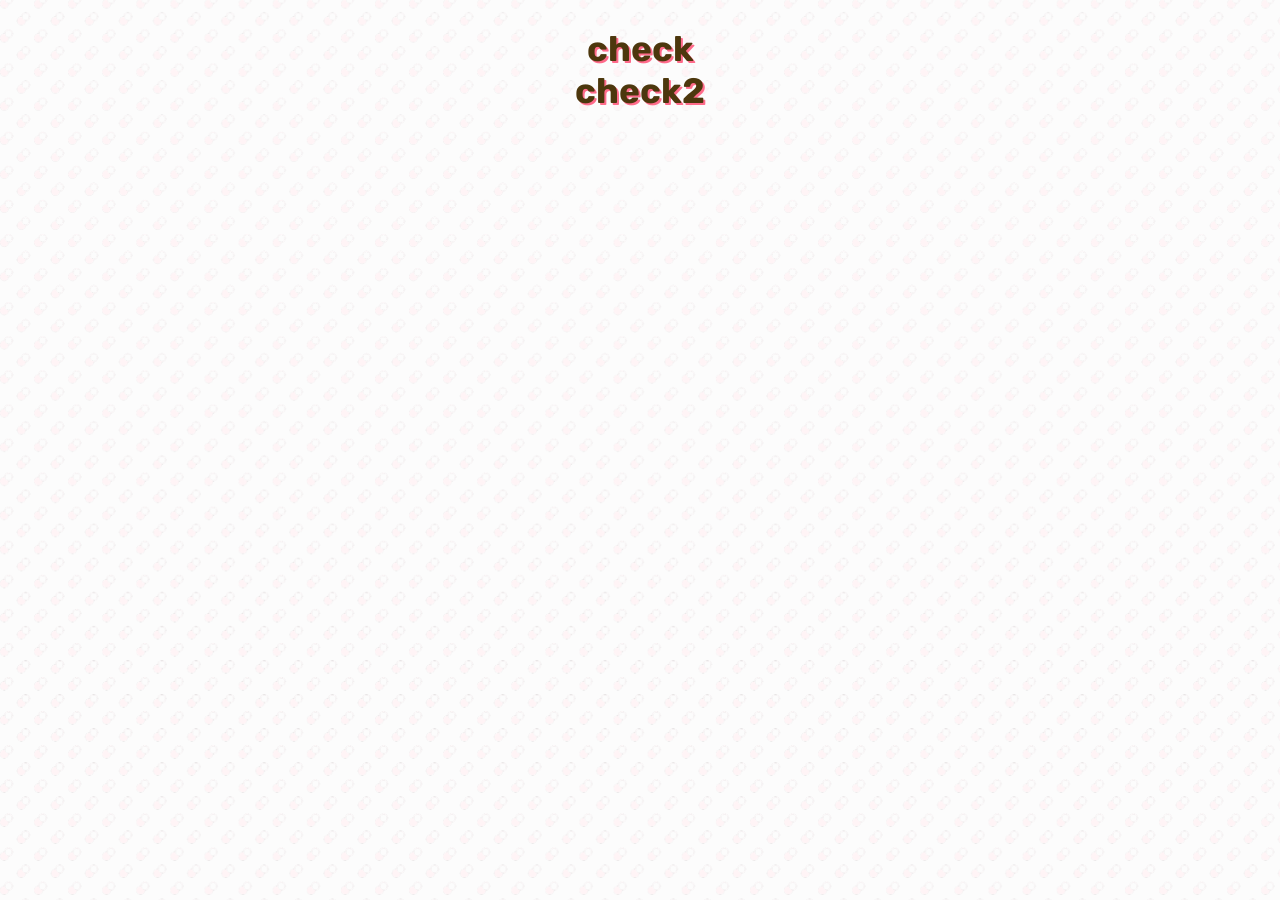
<file: evening.html.html>
﻿<!doctype html>
<html lang="">
<head>
    <meta charset="utf-8" />
    <title></title>
    <meta name="description" content="" />
    <meta name="keywords" content="" />
    <meta name="author" content="" />
    <meta name="viewport" content="width=device-width, initial-scale=1.0, user-scalable=yes">
    <!-- CSS -->
    <!--<link href="styles/reset.css" rel="stylesheet" />-->
    <link href="styles/myStyle.css" rel="stylesheet" />

    <!-- Scripts -->
    <script src="jScripts/JavaScript.js" type="text/javascript">  </script>
</head>
<body>
    <div id="container">
        <h1>check</h1>
        <h1>check2</h1>
    </div>
</body>
</html>
</file>
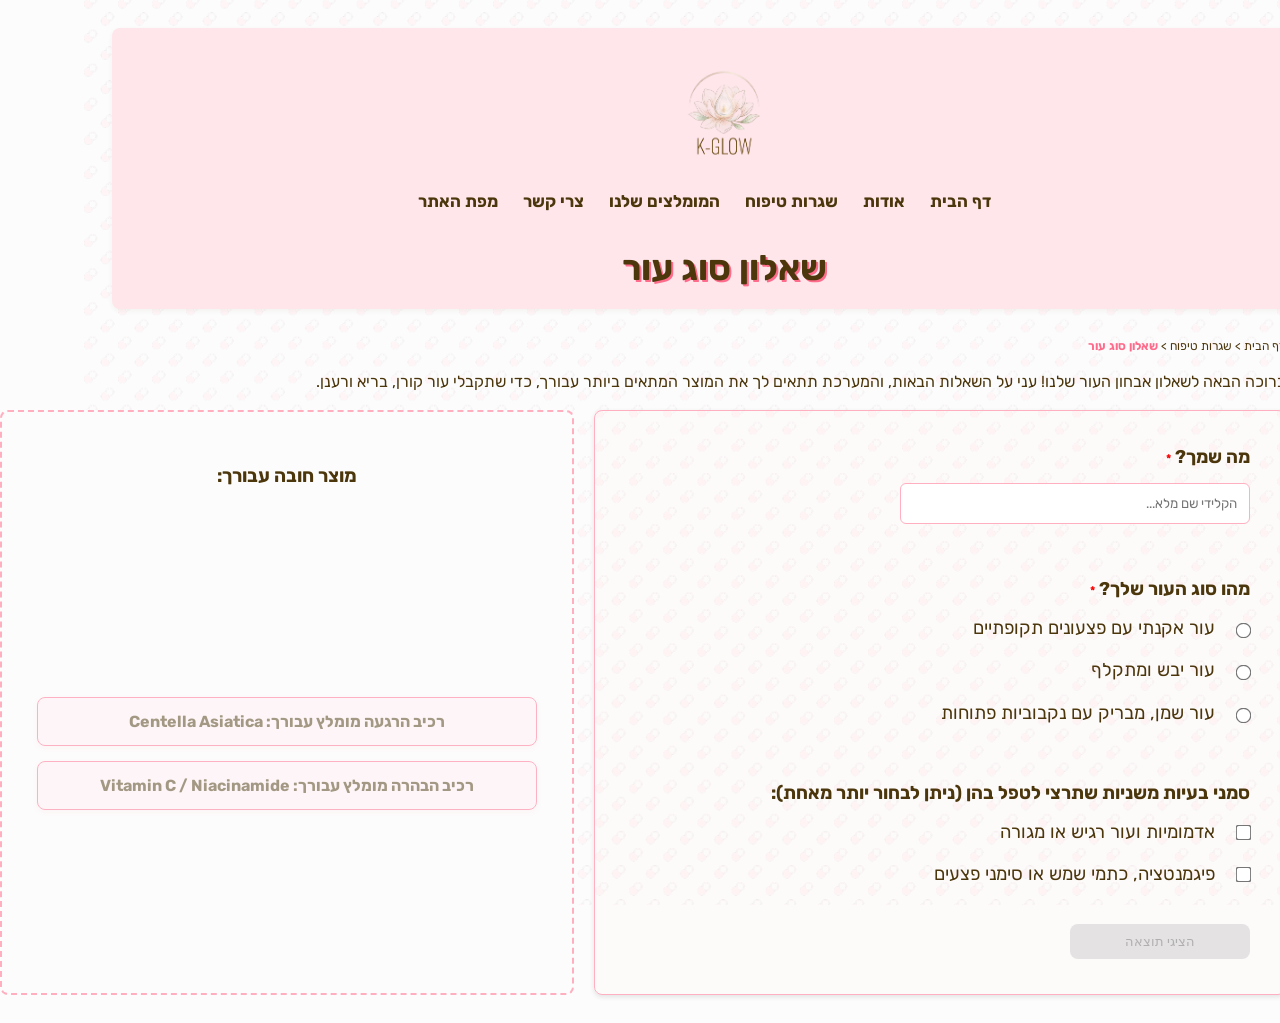
<file: form.html>
﻿<!doctype html>
<html lang="he" dir="rtl">
<head>


    <meta charset="utf-8" />
    <title>שאלון סוג עור</title>
    <meta name="description" content="מערכת אבחון עור חכמה מבית K-GLOW - גלי את שגרת הטיפוח הקוריאנית המדויקת עבורך" />
    <meta name="keywords" content="K-GLOW, נעה והדר, שאלון סוג עור, מוצר מותאם" />
    <meta name="author" content="נעה והדר" />
    <meta name="viewport" content="width=device-width, initial-scale=1.0, user-scalable=yes">
    <!-- CSS -->
    <!--<link href="styles/reset.css" rel="stylesheet" />-->
    <link href="styles/myStyle.css" rel="stylesheet" />

    <!-- Scripts -->
    <script src="jScripts/JavaScript.js" type="text/javascript">  </script>
    
   
    <link rel="icon"  href="img/favicon.png">
</head>
<body>
<div id="container">

    <header>
        <div class="logo">
            <a href="index.html">
                <img src="img/k-glow-logo.png" alt="K-glow Logo" class="ourLogo">
            </a>
        </div>
        <nav>
            <ul>
                <li><a href="index.html">דף הבית</a></li>
                <li><a href="about.html">אודות</a></li>
                <li class="dropdown">
                    <a href="#">שגרות טיפוח</a>                <!-- הרשימה הנפתחת חבויה בתוך ה-li -->
                    <ul class="dropdown-menu">
                        <li class="disabled-link">שאלון סוג עור</li>
                        <li><a href="acne.html">עור אקנתי</a></li>
                        <li><a href="#" class="disabled-link">עור יבש</a></li>
                        <li><a href="#" class="disabled-link">עור מעורב</a></li>
                        <li><a href="#" class="disabled-link">עור בוגר</a></li>
                        <li><a href="#" class="disabled-link">פיגמנטציה</a></li>
                    </ul>
                </li>
                <li class="dropdown">
                    <a href="#">המומלצים שלנו</a>                <!-- הרשימה הנפתחת חבויה בתוך ה-li -->
                    <ul class="dropdown-menu">
                        <li><a href="skin1004.html">SKIN1004</a></li>
                        <li class="disabled-link">SOME BY MI</li>
                        <li class="disabled-link">Beauty of Joseon</li>
                        <li class="disabled-link">Anua</li>
                        <li class="disabled-link">iUNIK</li>
                        <li class="disabled-link">COSRX</li>
                        <li class="disabled-link">Cos de Baha</li>
                    </ul>
                </li>
                <li><a href="contactUs.html">צרי קשר</a></li>
                <li><a href="siteMap.html">מפת האתר</a></li>
            </ul>
        </nav>
        <h1>שאלון סוג עור</h1>
    </header>

    <div class="breadcrumb">
        <ol>
            <li><a href="index.html">דף הבית</a></li>
            <li>שגרות טיפוח</li>
            <li><span class="currentPage">שאלון סוג עור</span></li>
        </ol>
    </div>


    <main>
        <p class="narrowText">ברוכה הבאה לשאלון אבחון העור שלנו! עני על השאלות הבאות, והמערכת תתאים לך את המוצר המתאים ביותר עבורך, כדי שתקבלי עור קורן, בריא ורענן.</p>
        <div class="sideBySide">
            <section class="skinTypeForm">
                <form>
                    <div class="form-group">
                        <label for="userName">מה שמך? <span class="required">*</span></label>
                        <input type="text" id="userName" placeholder="הקלידי שם מלא..." oninput="checkFormValidity()" required><br/><br/>
                        <span class="erroredInput" id="userNameError"></span>
                    </div>
                    <div class="form-group">
                        <label>מהו סוג העור שלך? <span class="required">*</span></label>
                        <div class="radio-options">
                            <label><input id="radio1" type="radio" name="skinType" value="acne" onclick="updateSkinProductDisplay()" required> עור אקנתי עם פצעונים תקופתיים</label>
                            <label><input id="radio2" type="radio" name="skinType" value="dry" onclick="updateSkinProductDisplay()"> עור יבש ומתקלף </label>
                            <label><input id="radio3" type="radio" name="skinType" value="oily" onclick="updateSkinProductDisplay()"> עור שמן, מבריק עם נקבוביות פתוחות</label>
                        </div><br/>
                    </div>
                    <div class="form-group">
                        <label>סמני בעיות משניות שתרצי לטפל בהן (ניתן לבחור יותר מאחת):</label>
                        <div class="checkbox-options">
                            <label><input type="checkbox" id="checkRedness" value="redness" onclick="updateBoostersDisplay()"> אדמומיות ועור רגיש או מגורה</label>
                            <label><input type="checkbox" id="checkPigmentation" value="pigmentation" onclick="updateBoostersDisplay()"> פיגמנטציה, כתמי שמש או סימני פצעים</label>
                        </div>
                    </div>
                    <button type="button" id="formBtn" onclick="skinFormResult()" disabled>הציגי תוצאה</button>
                </form>
            </section>

            <section class="skinFormResult">
                <div class="result-box">
                    <h3>מוצר חובה עבורך:</h3>
                    <div class="resultProductDisplay">
                        <img src="img/toner.png" alt="טונר לעור אקנתי ושמן" id="imgAcneOily" class="acneSkinCare" >
                        <img src="img/snail.png" alt="ריר חלזונות לעור יבש ופגוע" id="imgDry" class="acneSkinCare" >
                    </div>
                    <div class="treatment-boosters">
                        <div id="boosterCentella" class="booster-item">
                            <span> רכיב הרגעה מומלץ עבורך: Centella Asiatica</span>
                        </div>
                        <div id="boosterVitaminC" class="booster-item">
                            <span> רכיב הבהרה מומלץ עבורך: Vitamin C / Niacinamide</span>
                        </div>
                    </div>
                    <div id="diagnosticResultSummary" class="summary-output">
                        <span id="nameForResult"></span><br/><br/>
                        <span id="skinForResult"></span><br/><br/>
                        <span id="rednessForResult"></span><br/><br/>
                        <span id="pigmentationForResult"></span><br/><br/>
                        <span id="chosenProduct"></span>
                    </div>
                </div>
            </section>
        </div>
    </main>
</div>
</body>
</html>
</file>
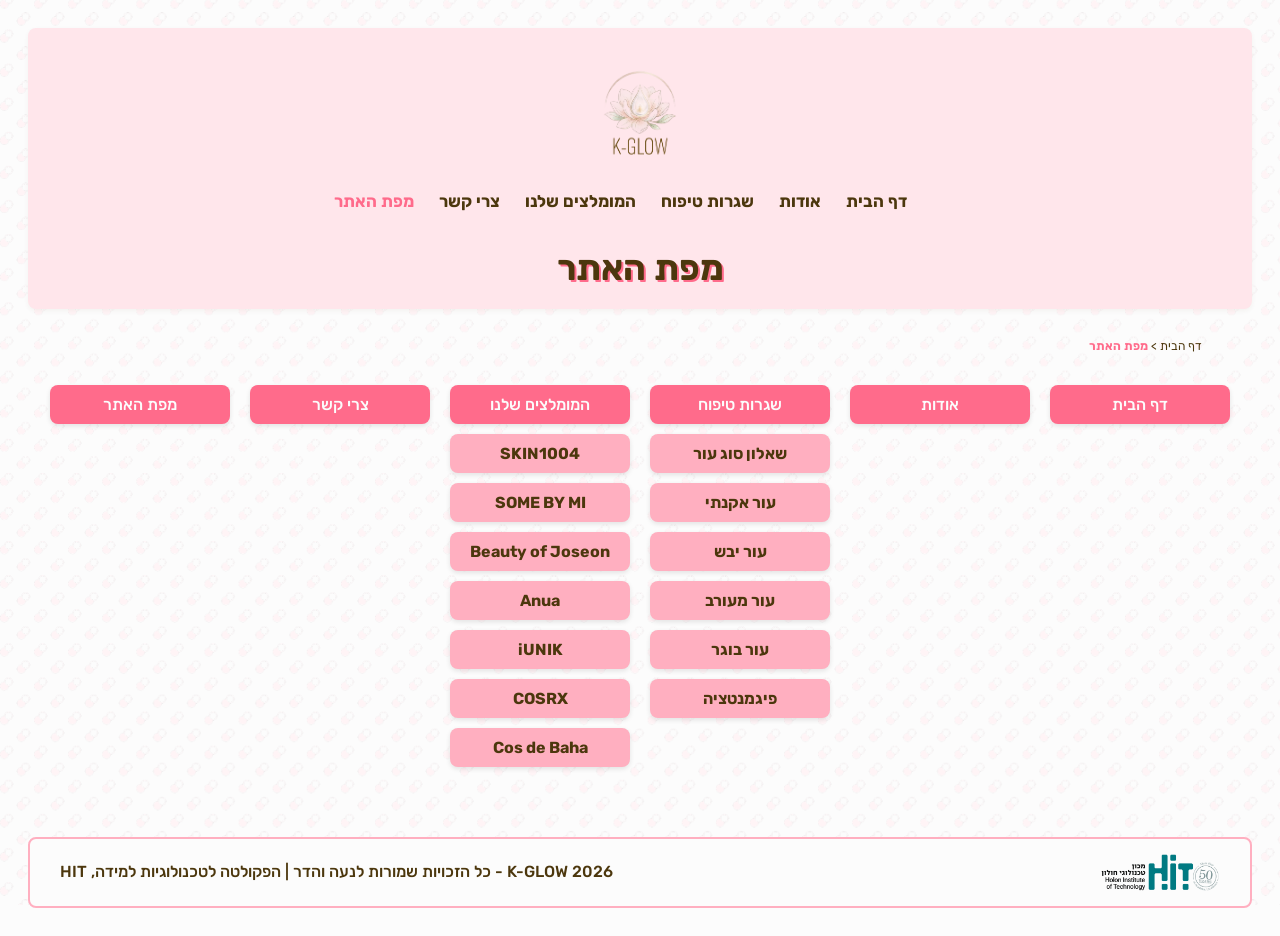
<file: siteMap.html>
﻿<!doctype html>
<html lang="he" dir="rtl">
<head>
    <meta charset="utf-8" />
    <title>מפת האתר</title>
    <meta name="description" content="מפת האתר המלאה של K-GLOW - מבנה היררכי וארכיטקטוני של עמודי האתר" />
    <meta name="keywords" content="טיפוח, אקנה, שגרת טיפוח, עור הפנים, Skin Care, מפת האתר, ארכיטקטורה" />
    <meta name="author" content="נעה והדר" />
    <meta name="viewport" content="width=device-width, initial-scale=1.0, user-scalable=yes">
    <link href="styles/myStyle.css" rel="stylesheet" />

    <script src="jScripts/JavaScript.js" type="text/javascript"></script>
    <link rel="icon"  href="img/favicon.png">
</head>
<body>
<div id="container">

    <header>
        <div class="logo">
            <a href="index.html">
                <img src="img/k-glow-logo.png" alt="K-glow Logo" class="ourLogo">
            </a>
        </div>

        <nav>
            <ul>
                <li><a href="index.html">דף הבית</a></li>
                <li><a href="about.html">אודות</a></li>
                <li class="dropdown">
                    <a href="#">שגרות טיפוח</a>                <!-- הרשימה הנפתחת חבויה בתוך ה-li -->
                    <ul class="dropdown-menu">
                        <li><a href="form.html">שאלון סוג עור</a></li>
                        <li><a href="acne.html">עור אקנתי</a></li>
                        <li><a href="#" class="disabled-link">עור יבש</a></li>
                        <li><a href="#" class="disabled-link">עור מעורב</a></li>
                        <li><a href="#" class="disabled-link">עור בוגר</a></li>
                        <li><a href="#" class="disabled-link">פיגמנטציה</a></li>
                    </ul>
                </li>
                <li class="dropdown">
                    <a href="#">המומלצים שלנו</a>                <!-- הרשימה הנפתחת חבויה בתוך ה-li -->
                    <ul class="dropdown-menu">
                        <li><a href="skin1004.html">SKIN1004</a></li>
                        <li class="disabled-link">SOME BY MI</li>
                        <li class="disabled-link">Beauty of Joseon</li>
                        <li class="disabled-link">Anua</li>
                        <li class="disabled-link">iUNIK</li>
                        <li class="disabled-link">COSRX</li>
                        <li class="disabled-link">Cos de Baha</li>
                    </ul>
                </li>
                <li><a href="contactUs.html">צרי קשר</a></li>
                <li><a class="active">מפת האתר</a></li>
            </ul>
        </nav>

        <h1>מפת האתר</h1>
    </header>


    <div class="breadcrumb">
        <ol>
            <li><a href="index.html">דף הבית</a></li>
            <li><span class="currentPage">מפת האתר</span></li>
        </ol>
    </div>
    
    

    <main>
        <div class="fullMap">
            <div class="mapFrame">
                <div class="mapColumn">
                    <div class="pageBtn">
                        <div class="pageName"><a href="index.html">דף הבית</a></div>
                    </div>
                </div>

                <div class="mapColumn">
                    <div class="pageBtn">
                        <div class="pageName"><a href="about.html">אודות</a></div>
                    </div>
                </div>
                <div class="mapColumn">
                    <div class="pageBtn">
                        <div class="category">שגרות טיפוח</div>
                    </div>
                    <div class="pageBtn">
                        <div class="categoryPage"><a href="form.html">שאלון סוג עור</a></div>
                    </div>
                    <div class="pageBtn">
                        <div class="categoryPage"><a href="acne.html">עור אקנתי</a></div>
                    </div>
                    <div class="pageBtn">
                        <div class="disabled-link" >עור יבש</div>
                    </div>
                    <div class="pageBtn">
                        <div class="disabled-link">עור מעורב</div>
                    </div>
                    <div class="pageBtn">
                        <div class="disabled-link">עור בוגר</div>
                    </div>
                    <div class="pageBtn">
                        <div class="disabled-link">פיגמנטציה</div>
                    </div>
                </div>

                <div class="mapColumn">
                    <div class="pageBtn">
                        <div class="category">המומלצים שלנו</div>
                    </div>
                    <div class="pageBtn">
                        <div class="categoryPage"><a href="skin1004.html">SKIN1004</a></div>
                    </div>
                    <div class="pageBtn">
                        <div class="disabled-link">SOME BY MI</div>
                    </div>
                    <div class="pageBtn">
                        <div class="disabled-link">Beauty of Joseon</div>
                    </div>
                    <div class="pageBtn">
                        <div class="disabled-link">Anua</div>
                    </div>
                    <div class="pageBtn">
                        <div class="disabled-link">iUNIK</div>
                    </div>
                    <div class="pageBtn">
                        <div class="disabled-link">COSRX</div>
                    </div>
                    <div class="pageBtn">
                        <div class="disabled-link">Cos de Baha</div>
                    </div>
                </div>

                <div class="mapColumn">
                    <div class="pageBtn">
                        <div class="pageName"><a href="contactUs.html">צרי קשר</a></div>
                    </div>
                </div>
                
                <div class="mapColumn">
                    <div class="pageBtn">
                        <div class="pageName"><a href="siteMap.html">מפת האתר</a></div>
                    </div>
                </div>
            </div>
        </div>
        
    </main>

    <footer>
        <p>2026 K-GLOW - כל הזכויות שמורות לנעה והדר | הפקולטה לטכנולוגיות למידה, HIT</p>
        <img src="img/logo-hit.png" alt="לוגו HIT - המכון הטכנולוגי חולון" class="college-logo">
    </footer>

</div>
</body>
</html>
</file>
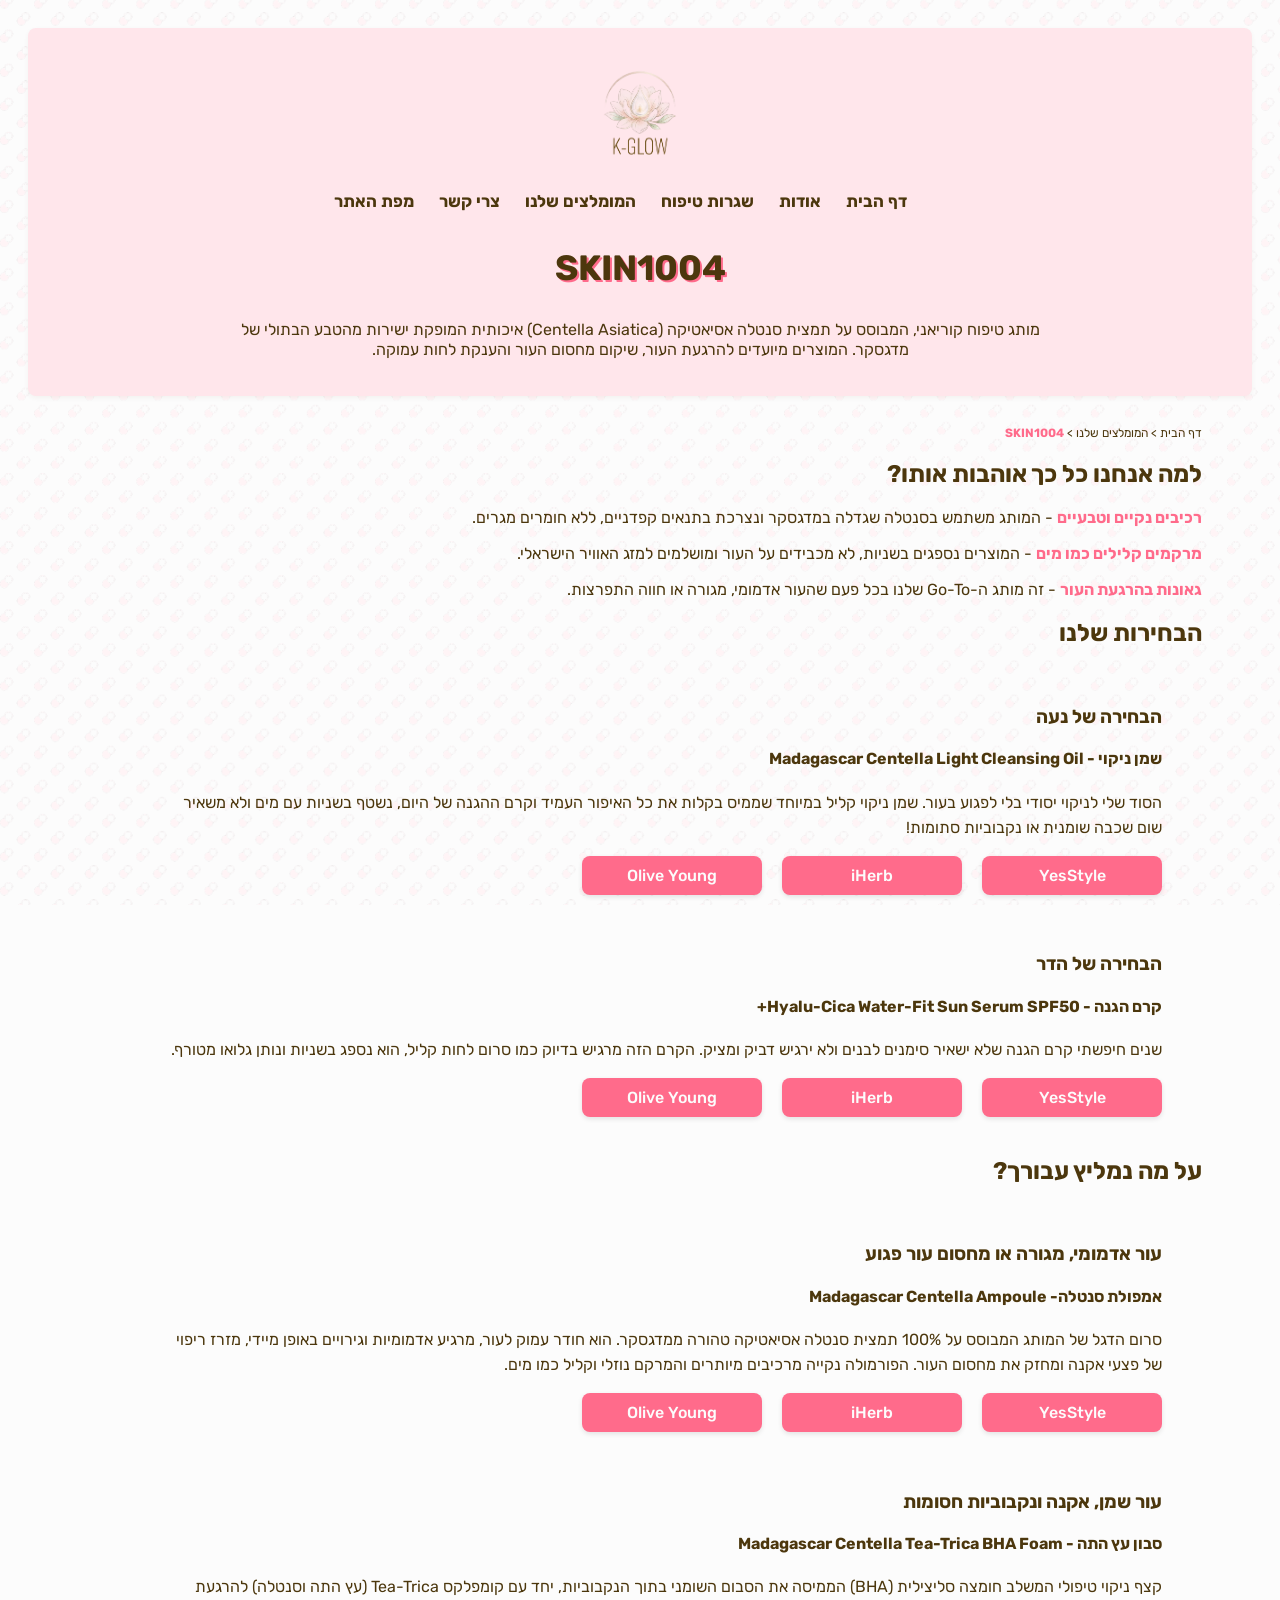
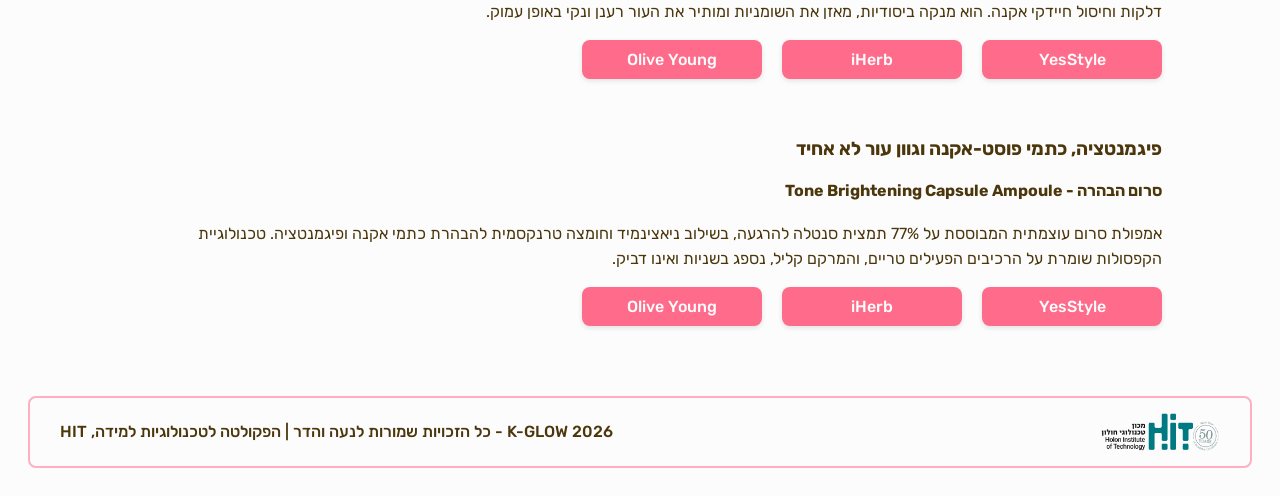
<file: skin1004.html>
﻿<!doctype html>
<html lang="he" dir="rtl">
<head>
    <meta charset="utf-8" />
    <title>SKIN1004</title>
    <meta name="description" content="SKIN1004 - מותג הטיפוח הקוריאני המוביל המבוסס על סנטלה אסיאטיקה ממדגסקר. אמפולות, סרומים וקרמי הגנה ויראליים להרגעת העור, שיקום והענקת לחות עמוקה." />
    <meta name="keywords" content="סקין 1004, קוסמטיקה קוריאנית, סנטלה, skin1004, k-beauty" />
    <meta name="author" content="נעה והדר" />
    <meta name="viewport" content="width=device-width, initial-scale=1.0, user-scalable=yes">
    <!-- CSS -->
    <link href="styles/myStyle.css" rel="stylesheet" />

    <!-- Scripts -->
    <script src="jScripts/JavaScript.js" type="text/javascript"></script>
    <link rel="icon"  href="img/favicon.png">
</head>
<body>
<div id="container">
    <header>
        <!-- הלוגו של האתר (יופיע מימין) -->
        <a href="index.html" class="ourLogo">
            <img src="img/k-glow-logo.png" alt="K-glow Logo" class="ourLogo">
        </a>

     
        <!-- תפריט הניווט הראשי של האתר -->
        <nav>
            <ul>
                <li><a href="index.html">דף הבית</a></li>
                <li><a href="about.html">אודות</a></li>
                <li class="dropdown">
                    <a href="#">שגרות טיפוח</a>                <!-- הרשימה הנפתחת חבויה בתוך ה-li -->
                    <ul class="dropdown-menu">
                        <li><a href="form.html">שאלון סוג עור</a></li>
                        <li><a href="acne.html">עור אקנתי</a></li>
                        <li><a href="#" class="disabled-link">עור יבש</a></li>
                        <li><a href="#" class="disabled-link">עור מעורב</a></li>
                        <li><a href="#" class="disabled-link">עור בוגר</a></li>
                        <li><a href="#" class="disabled-link">פיגמנטציה</a></li>
                    </ul>
                </li>
                <li class="dropdown">
                    <a href="#">המומלצים שלנו</a>                <!-- הרשימה הנפתחת חבויה בתוך ה-li -->
                    <ul class="dropdown-menu">
                        <li class="disabled-link">SKIN1004</li>
                        <li class="disabled-link">SOME BY MI</li>
                        <li class="disabled-link">Beauty of Joseon</li>
                        <li class="disabled-link">Anua</li>
                        <li class="disabled-link">iUNIK</li>
                        <li class="disabled-link">COSRX</li>
                        <li class="disabled-link">Cos de Baha</li>
                    </ul>
                </li>
                <li><a href="contactUs.html">צרי קשר</a></li>
                <li><a href="siteMap.html">מפת האתר</a></li>
            </ul>
        </nav>
        <!-- כותרת העמוד הראשית -->
        <h1>SKIN1004</h1>
        <p class="brand-description">
            מותג טיפוח קוריאני, המבוסס על תמצית סנטלה אסיאטיקה (Centella Asiatica) איכותית המופקת ישירות מהטבע הבתולי של מדגסקר. המוצרים מיועדים להרגעת העור, שיקום מחסום העור והענקת לחות עמוקה.
        </p>
    </header>

    <!-- תפריט פירורי לחם (Breadcrumb) לאחידות וניווט נגיש -->
    <div class="breadcrumb">
        <ol>
            <li><a href="index.html">דף הבית</a></li>   
            <li>המומלצים שלנו</li>   
            <li><span class="currentPage">SKIN1004</span></li>   
        </ol>
    </div>

<main>
    <section class="reasonsToLoveIt">
        <h2>למה אנחנו כל כך אוהבות אותו?</h2>
            <p>
                <strong>רכיבים נקיים וטבעיים</strong> - המותג משתמש בסנטלה שגדלה במדגסקר ונצרכת בתנאים קפדניים, ללא חומרים מגרים.
            </p>
            <p>
                <strong>מרקמים קלילים כמו מים</strong> - המוצרים נספגים בשניות, לא מכבידים על העור ומושלמים למזג האוויר הישראלי.
            </p>
            <p>
                <strong>גאונות בהרגעת העור</strong> - זה מותג ה-Go-To שלנו בכל פעם שהעור אדמומי, מגורה או חווה התפרצות.
            </p>
    </section>
    <!-- 3. המוצרים הנבחרים של כל אחת (Personal Picks) -->
    <section class="ourPicks">
        <h2>הבחירות שלנו</h2>
        <article class="stage">
            <div class="sideBySide">
                <div >
                    <img src="img/cleanse2.png" alt="Madagascar Centella Light Cleansing Oil" class="acneSkinCare">
                </div>
                <div>
                    <h3>הבחירה של נעה</h3>
                    <h4>שמן ניקוי - Madagascar Centella Light Cleansing Oil</h4>

                    <p class="narrowText">הסוד שלי לניקוי יסודי בלי לפגוע בעור. שמן ניקוי קליל במיוחד שממיס בקלות את כל האיפור העמיד וקרם ההגנה של היום, נשטף בשניות עם מים ולא משאיר שום שכבה שומנית או נקבוביות סתומות!</p>
                    <div class="purchase-buttons">
                        <a href="https://www.yesstyle.com/en/skin1004-madagascar-centella-light-cleansing-oil-200ml/info.html/pid.1077182361" target="_blank">
                            <span class="btn">YesStyle</span>
                        </a>
                        <a href="https://il.iherb.com/pr/skin1004-madagascar-centella-light-cleansing-oil-6-76-fl-oz-200-ml/108337" target="_blank">
                            <span class="btn">iHerb</span>

                        </a>
                        <a href="https://global.oliveyoung.com/product/detail?prdtNo=GA220113369" target="_blank">
                            <span class="btn">Olive Young</span>

                        </a>
                    </div>
                    </div>
                </div>
        </article>


        <article class="stage">
            <div class="sideBySide">
                <div >
                    <img src="img/skin1004Hadar.png" alt="Hyalu-Cica Water-Fit Sun Serum" class="acneSkinCare">
                </div>
                <div>
                    <h3>הבחירה של הדר</h3>
                    <h4>קרם הגנה - Hyalu-Cica Water-Fit Sun Serum SPF50+</h4>

                    <p class="narrowText">שנים חיפשתי קרם הגנה שלא ישאיר סימנים לבנים ולא ירגיש דביק ומציק. הקרם הזה מרגיש בדיוק כמו סרום לחות קליל, הוא נספג בשניות ונותן גלואו מטורף.</p>
                    <div class="purchase-buttons">
                        <a href="https://www.yesstyle.com/en/skin1004-madagascar-centella-hyalu-cica-water-fit-sun-serum-50ml/info.html/pid.1113888108" target="_blank">
                            <span class="btn">YesStyle</span>
                        </a>
                        <a href="https://il.iherb.com/pr/skin1004-madagascar-centella-hyalu-cica-water-fit-sun-serum-uv-spf-50-1-69-fl-oz-50-ml/157035" target="_blank">
                            <span class="btn">iHerb</span>
                        </a>
                        <a href="https://global.oliveyoung.com/product/detail?prdtNo=GA240724745&dataSource=search_result" target="_blank">
                            <span class="btn">Olive Young</span>
                        </a>
                    </div>
                </div>
            </div>
        </article>
    </section>

    <!-- 4. סקירה לפי דאגות עור (Curated by Skin Concerns) -->
    <section class="skinConcernRecommendations">
        <h2>על מה נמליץ עבורך?</h2>
        

        <article class="stage">
            <div class="sideBySide">
                <div >
                    <img src="img/skinConcern1.png" alt="skin1004 Madagascar Centella Ampoule" class="acneSkinCare">
                </div>
                <div>
                    <h3>עור אדמומי, מגורה או מחסום עור פגוע</h3>
                    <h4>אמפולת סנטלה- Madagascar Centella Ampoule</h4>
                    <p class="narrowText">סרום הדגל של המותג המבוסס על 100% תמצית סנטלה אסיאטיקה טהורה ממדגסקר. הוא חודר עמוק לעור, מרגיע אדמומיות וגירויים באופן מיידי, מזרז ריפוי של פצעי אקנה ומחזק את מחסום העור. הפורמולה נקייה מרכיבים מיותרים והמרקם נוזלי וקליל כמו מים.</p>
                    <div class="purchase-buttons">
                        <a href="https://www.yesstyle.com/en/skin1004-madagascar-centella-asiatica-100-ampoule-100ml/info.html/pid.1067114916" target="_blank">
                            <span class="btn">YesStyle</span>
                        </a>
                        <a href="https://il.iherb.com/pr/skin1004-madagascar-centella-ampoule-1-85-fl-oz-55-ml/104715" target="_blank">
                            <span class="btn">iHerb</span>
                        </a>
                        <a href="https://global.oliveyoung.com/product/detail?prdtNo=GA250127893" target="_blank">
                            <span class="btn">Olive Young</span>
                        </a>
                    </div>
                </div>
            </div>
        </article>



        <article class="stage">
            <div class="sideBySide">
                <div >
                    <img src="img/skinConcern2.png" alt="skin1004 Madagascar Centella Tea-Trica BHA Foam" class="acneSkinCare">
                </div>
                <div>
                    <h3>עור שמן, אקנה ונקבוביות חסומות</h3>
                    <h4>סבון עץ התה - Madagascar Centella Tea-Trica BHA Foam</h4>
                    <p class="narrowText">קצף ניקוי טיפולי המשלב חומצה סליצילית (BHA) הממיסה את הסבום השומני בתוך הנקבוביות, יחד עם קומפלקס Tea-Trica (עץ התה וסנטלה) להרגעת דלקות וחיסול חיידקי אקנה. הוא מנקה ביסודיות, מאזן את השומניות ומותיר את העור רענן ונקי באופן עמוק.</p>
                    <div class="purchase-buttons">
                        <a href="https://www.yesstyle.com/en/skin1004-madagascar-centella-tea-trica-bha-foam-125ml/info.html/pid.1116073912" target="_blank">
                            <span class="btn">YesStyle</span>
                        </a>
                        <a href="https://il.iherb.com/pr/skin1004-madagascar-centella-tea-trica-bha-foam-4-22-fl-oz-125-ml/141197" target="_blank">
                            <span class="btn">iHerb</span>
                        </a>
                        <a href="https://global.oliveyoung.com/product/detail?prdtNo=GA250933329" target="_blank">
                            <span class="btn">Olive Young</span>
                        </a>
                    </div>
                </div>
            </div>
        </article>



        <article class="stage">
            <div class="sideBySide">
                <div >
                    <img src="img/skinConcern3.png" alt="skin1004 Tone Brightening Capsule Ampoule" class="acneSkinCare">
                </div>
                <div>
                    <h3>פיגמנטציה, כתמי פוסט-אקנה וגוון עור לא אחיד</h3>
                    <h4>סרום הבהרה - Tone Brightening Capsule Ampoule</h4>
                    <p class="narrowText">אמפולת סרום עוצמתית המבוססת על 77% תמצית סנטלה להרגעה, בשילוב ניאצינמיד וחומצה טרנקסמית להבהרת כתמי אקנה ופיגמנטציה. טכנולוגיית הקפסולות שומרת על הרכיבים הפעילים טריים, והמרקם קליל, נספג בשניות ואינו דביק.</p>
                    <div class="purchase-buttons">
                        <a href="https://www.yesstyle.com/en/skin1004-madagascar-centella-tone-brightening-capsule-ampoule-50ml/info.html/pid.1129356820" target="_blank">
                            <span class="btn">YesStyle</span>
                        </a>
                        <a href="https://il.iherb.com/pr/skin1004-madagascar-centella-tone-brightening-capsule-ampoule-3-38-fl-oz-100-ml/119399" target="_blank">
                            <span class="btn">iHerb</span>
                        </a>
                        <a href="https://global.oliveyoung.com/product/detail?prdtNo=GA250127886" target="_blank">
                            <span class="btn">Olive Young</span>
                        </a>
                    </div>
                </div>
            </div>
        </article>
    </section>
</main>


<footer>
    <p>2026 K-GLOW - כל הזכויות שמורות לנעה והדר | הפקולטה לטכנולוגיות למידה, HIT</p>
    <img src="img/logo-hit.png" alt="לוגו HIT - המכון הטכנולוגי חולון" class="college-logo">
</footer>



</div>
</body>
</html>
</file>
<file: styles/myStyle.css>
﻿@import url('https://fonts.googleapis.com/css2?family=Rubik:ital,wght@0,300..900;1,300..900&display=swap');

body {
    direction: rtl;
    background-color: #fcfcfc;
    background-image: url('../img/BG.png');
    background-repeat: no-repeat;
    background-size: cover;
    background-attachment: fixed;
    background-position: center;
    font-family: 'Rubik', sans-serif;
    color: #4c370d;
    padding: 20px;
}
p{
    line-height: 20px;
}
header {
    background-color: #ffe6eb;
    padding: 20px;
    margin-bottom: 30px;
    border-radius: 8px;
    box-shadow: 0 2px 5px rgba(76,55,13,0.05);
    
    display: flex;
    flex-direction: column;
    align-items: center;
    gap: 15px; 
}

.logo-link {
    width: 100%;
    display: flex;
    justify-content: flex-start; 
    align-self: flex-start;     
}

.ourLogo {
    width: 250px;
    height: auto;
    display: block;
}

header nav {
    width: 100%;
    display: flex;
    justify-content: center; 
    margin-bottom: 5px;
}

nav ul li.dropdown {
    position: relative;
}

nav ul li .dropdown-menu {
    display: none;            
    position: absolute;       
    top: 100%;                
    right: 0;                
    background-color: #fcfcfc;  
    list-style-type: none;     
    padding: 10px;
    box-shadow: 0 2px 5px rgba(0,0,0,0.1); 
    border-radius: 8px;
}

nav ul li.dropdown:hover .dropdown-menu {
    display: block;           
}

nav ul li .dropdown-menu li  {
    display: block;
    padding: 8px 15px;
    white-space: nowrap;       
    color: #4c370d;
    text-decoration: none;
    font-weight: bold;
}

.breadcrumb ol li {
    display: inline-block;
}

.breadcrumb ol li:after {
content:" >"
}

.breadcrumb ol li:last-child:after {
    content:""
}

.breadcrumb a {
    text-decoration: none;
    color: #4c370d;
}

nav ul li .dropdown-menu li:hover {
    background-color: #f5f5f5;
}

header nav ul {
    list-style: none;
    display: flex; 
    gap: 25px; 
}

header nav a, li.active {
    text-decoration: none;
    color: #4c370d;
    font-weight: bold;
    font-size: 1.05rem;
    transition: color 0.2s;
}

header nav a:hover, header nav a.active, li.active, .currentPage, .developedPages, .reasonsToLoveIt strong {
    color: #ff6b8b; 
    text-decoration: none;
    font-weight: bold;
}

nav ul li.dropdown > a {
    cursor: default; 
}


.disabled-link:hover {
    cursor: not-allowed; 
    color: #ffafc0;  
}


h1 {
    margin: 0;
    font-size: 2.2rem;
    text-align: center;
    text-shadow:2px 2px #ff6b8b;
}
main, .breadcrumb{
    margin: auto 50px;
}

.breadcrumb{
    font-size: 0.75rem;
    margin: 10px;
}

.breadcrumb a:hover, .developedPages:hover{
    text-decoration: underline;
}

footer {
    margin-top: 50px;
    background-color: #fcfcfc;    
    border: 2px solid #ffafc0;       
    padding: 15px 30px;            
    border-radius: 8px;             
    display: flex;
    justify-content: space-between;
    align-items: center;
    direction: ltr;
}

footer p {
    direction: rtl;
    margin: 0;
    color: #4c370d;              
    font-weight: 500;
}

.college-logo {
    width: 120px;
    height: auto;
    display: block;
}

.fixedAbout {
    display: flex;
    flex-wrap: wrap;
    gap: 40px;
    align-items: flex-start;
    margin-top: 20px;
}

.about-content {
    flex: 1;
    min-width: 300px;
    max-width: 50%;
    line-height: 1.6;
}

.sideBySide {
    flex: 1;
    display: flex;
    gap: 20px;
    min-width: 300px;
    justify-content: right;
}

.fixedAbout .sideBySide{
    justify-content: center;
}

.figure {
    display: flex;
    flex-direction: column;   
    align-items: center;     
    text-align: center;      
    margin: 0;               
}

.image-caption {
    margin-top: 15px;
    line-height: 1.5;
}

.figuresChoice {
    width: 200px;
    height: 280px;
    object-fit: cover;
    border-radius: 8px;
    box-shadow: 0 2px 5px rgba(0,0,0,0.1);
    margin-bottom: 10px;
}

.image-caption {
    font-size: 0.9rem;
    color: #4c370d;
    margin-top: 5px;
    width: 140px;
}

#allProducts {
    width: 280px; 
    height: auto;  
    object-fit: contain;
    display: block;
    margin: 20px auto;       
    padding: 30px;
}

.acneSkinCare {
    width: 150px;
    height: 150px;
    object-fit: contain;
    display: none ;
}

.purchase-buttons{
    display: flex;
    flex-direction: row;
    gap: 20px;
}

.pageName a {
    text-decoration: none;
    color: #fcfcfc;
}
.pageName a:hover {
    text-decoration: none;
    color: #4c370d;
}

.categoryPage a{
    text-decoration: none;
    color: #4c370d;
}
.categoryPage a:hover{
    text-decoration: none;
    color: #fcfcfc;
}
.purchase-buttons a, #formBtn, .card-link, .mapColumn > :first-child, .pageBtn:hover{
    text-decoration: none;
    background-color: #ff6b8b;
    color: #fcfcfc; 
    display: inline-block;    
    width: 180px;             
    padding: 10px;
    border-radius: 8px;
    box-shadow: 0 2px 5px rgba(0,0,0,0.1);
    text-align: center;
    font-weight: 500;
    border: none;
    box-sizing: border-box;
    transition: all 0.2s ease; 
    margin: 0;

}

#formBtn {
    cursor: pointer;
}
#formBtn:disabled {
    background-color: #cccccc !important;
    color: #666666 !important;  
    opacity: 0.5;                      
    cursor: not-allowed;               
    box-shadow: none;          
}
.pageBtn {
    border-radius: 8px;
    display: flex;
    flex-direction: column;
    align-items: center;
    padding: 10px 0;
    text-align: center;
    margin: 0;
}

.purchase-buttons a:hover, #formBtn:hover, .card-link:hover, .mapColumn > :first-child:hover, .pageBtn {
    background-color: #ffafc0;
    color: #4c370d; 
    font-weight: bold;
    box-shadow: 0 2px 5px rgba(0,0,0,0.1);
}

.stage{
    display: block;
    padding: 20px;
}

.narrowText{
    max-width: 1000px;
    line-height: 25px;
}

.required{
    color: red;
    font-size: 0.75rem;
}



.brand-description{
    max-width: 800px;
    text-align: center;
}

.tips-section {
    margin: 50px auto;
    max-width: 900px; 
    padding: 0 20px;
}


.section-title {
    text-align: center;
    color: #333;
    margin-bottom: 25px;
}

.tips-grid {
    display: flex;
    gap: 25px;
    flex-wrap: wrap; 
}

.tip-card, #diagnosticResultSummary {
    flex: 1;
    margin-top: 30px;
    min-width: 280px; 
    background-color: #fff0f3;
    border-right: 5px solid #ff6b8b; 
    border-radius: 8px;
    padding: 22px;
    box-shadow: 0 2px 5px rgba(255, 107, 139, 0.06);
}
#diagnosticResultSummary{
    display: none;
}


.tip-card .tip-badge {
    display: inline-block;
    background-color: #ff6b8b;
    color: white;
    padding: 4px 10px;
    border-radius: 20px;
    font-size: 0.8rem;
    font-weight: bold;
    margin-bottom: 12px;
}

.tip-card h4 {
    margin: 0 0 10px 0;
    color: #222;
    font-size: 1.25rem;
    line-height: 1.4;
}

.tip-card p {
    margin: 0;
    font-size: 0.98rem;
    line-height: 1.6;
    color: #444;


}
.features-grid{
    display: flex;
    flex-wrap: nowrap;
    gap: 25px;
    
}

.feature-card{
    background-color: rgba(255, 230, 235, 0.15);
    padding: 35px;
    border-radius: 8px;
    border: 1px solid #ffafc0;
    box-shadow: 0 2px 5px rgba(0, 0, 0, 0.1);
    text-align: center;
}


.skinTypeForm   {
    
    min-width: 620px;
    background-color: rgba(255, 230, 235, 0.15);
    padding: 35px;
    border-radius: 8px;
    border: 1px solid #ffafc0;
    box-shadow: 0 2px 5px rgba(0, 0, 0, 0.1);
}

.skinFormResult {
    min-width: 500px;
    background: #fcfcfc;
    border: 2px dashed #ffafc0;
    padding: 35px;
    border-radius: 8px;
    text-align: center;
}


.form-group {
    margin-bottom: 35px;
}

 label {
    display: block;
    font-weight: bold;
    margin-bottom: 15px;
    font-size: 1.15rem;
    color: #4c370d;
    text-align: right;
    width: 100%;
}


.radio-options, .checkbox-options {
    display: flex;
    flex-direction: column;
    gap: 15px;
    width: 100%;
}


.radio-options label, .checkbox-options label {
    display: flex;
    flex-direction: row;
    align-items: center;
    margin: 0;
    font-weight: normal;
    cursor: pointer;
    line-height: 1.5;
    text-align: right;
    width: max-content;
    gap: 10px;
    white-space: nowrap;
}

.radio-options input[type="radio"],
.checkbox-options input[type="checkbox"] {
    width: auto;
    height: auto;
    margin-left: 12px;
    margin-right: 0;
    transform: scale(1.2);
    cursor: pointer;
}


#userName, form input, select, textarea {
    width: 100% !important;
    max-width: 350px;
    padding: 12px;
    border: 1px solid #ffafc0;
    border-radius: 6px;
    font-family: 'Rubik', sans-serif;
    box-sizing: border-box;
    color: #4c370d;
}


.resultProductDisplay {
    margin: 25px 0;
    min-height: 160px;
    display: flex;
    justify-content: center;
    align-items: center;
}


.treatment-boosters {
    margin-top: 25px;
    display: flex;
    flex-direction: column;
    gap: 15px;
}


.booster-item {
    display: block;
    opacity: 0.5;
    border: 1px solid #ff6b8b;
    padding: 14px;
    margin: 0;
    border-radius: 8px;
    background-color: #fff0f3;
    font-weight: bold;
    text-align: center;
    box-shadow: 0 2px 5px rgba(255, 107, 139, 0.1);
}

.fullMap {
    padding: 20px;
}


.mapFrame {
    display: flex;
    justify-content: center;
    flex-direction: row; 
    flex-wrap: nowrap;  
    gap: 20px;          
}

.mapColumn {
    flex-shrink: 0;      
    display: flex;
    flex-direction: column;
    gap: 10px;           
}


.erroredInput {
    font-weight: bold;
    color: red;
}
</file>
